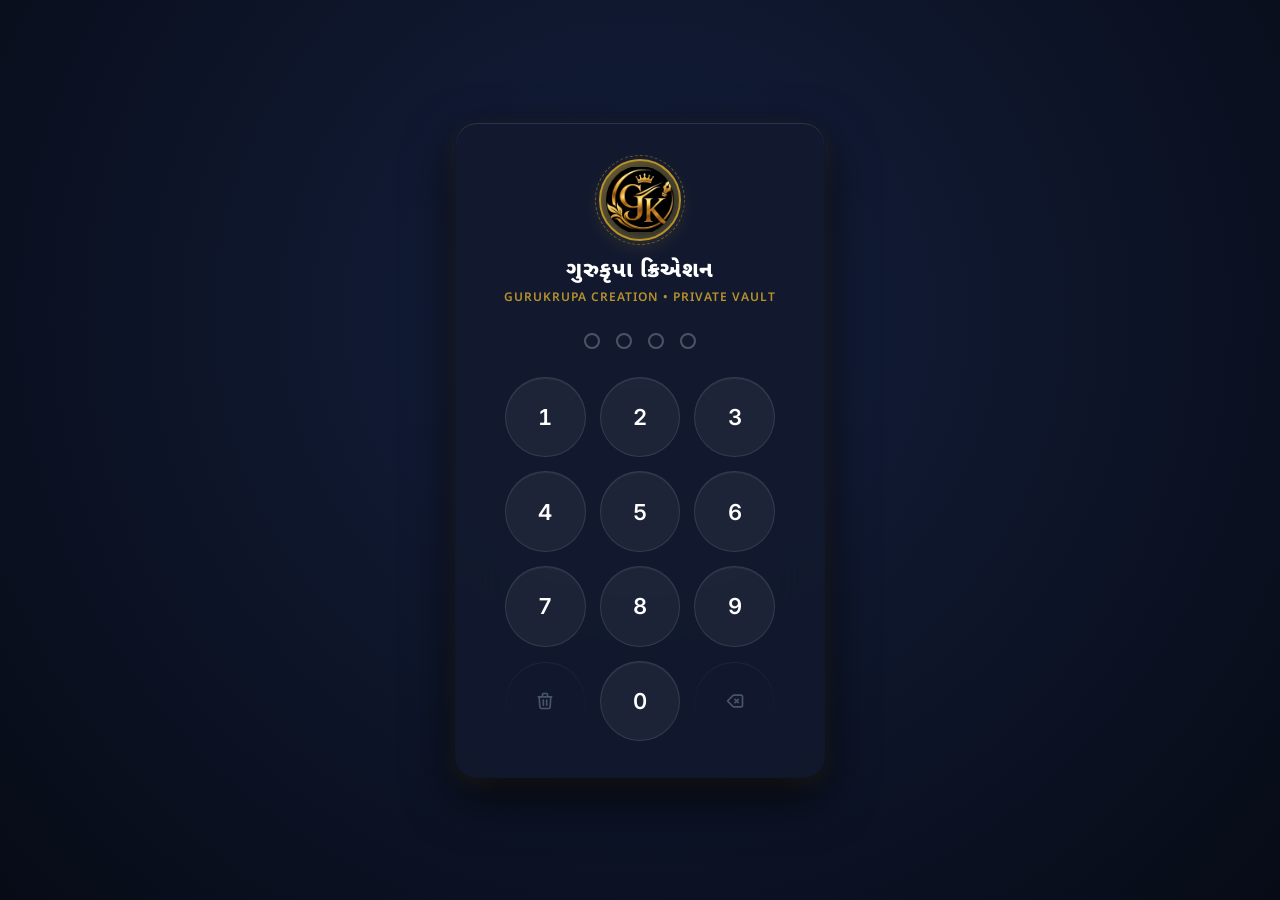
<file: index.html>
<!DOCTYPE html>
<html lang="gu">
<head>
  <meta charset="UTF-8">
  <meta name="viewport" content="width=device-width, initial-scale=1.0, maximum-scale=1.0, user-scalable=no, viewport-fit=cover">
  <title>ગુરુકૃપા ક્રિએશન | Gurukrupa Creation</title>
  
  <!-- Theme Init Script (Zero Flash of Wrong Theme) -->
  <script>
    (function() {
      try {
        var t = localStorage.getItem('gk_theme');
        if (!t && window.matchMedia && window.matchMedia('(prefers-color-scheme: light)').matches) {
          t = 'light';
        }
        if (t === 'light') {
          document.documentElement.setAttribute('data-theme', 'light');
        }
      } catch (e) {}
    })();
  </script>

  <!-- Favicon & PWA -->
  <link rel="icon" type="image/png" href="./logo.png">
  <link rel="apple-touch-icon" href="./logo.png">
  <link rel="manifest" href="./manifest.json">
  <meta name="theme-color" content="#0b1020">
  <meta name="apple-mobile-web-app-capable" content="yes">
  <meta name="apple-mobile-web-app-status-bar-style" content="black-translucent">

  <!-- Google Fonts: Noto Sans Gujarati & Inter -->
  <link rel="preconnect" href="https://fonts.googleapis.com">
  <link rel="preconnect" href="https://fonts.gstatic.com" crossorigin>
  <link href="https://fonts.googleapis.com/css2?family=Inter:wght@400;500;600;700;800&family=Noto+Sans+Gujarati:wght@400;500;600;700;800&display=swap" rel="stylesheet">

  <link rel="stylesheet" href="./styles.css?v=3.0">
</head>
<body>

  <!-- Animated Ambient Mesh Background -->
  <div class="ambient-bg"></div>

  <!-- ===================================================================
       PASSCODE GATE MODAL (PIN: 6390) - VAULT FIRST IMPRESSION
       =================================================================== -->
  <div id="lockScreen" class="lock-screen-wrapper">
    <div class="lock-card" id="lockCard">
      <div class="lock-logo">
        <img src="./logo.png" alt="Gurukrupa Logo">
      </div>
      <h2 class="lock-title">ગુરુકૃપા ક્રિએશન</h2>
      <p class="lock-sub">Gurukrupa Creation • Private Vault</p>

      <div class="pin-dots" id="pinDots">
        <div class="pin-dot"></div>
        <div class="pin-dot"></div>
        <div class="pin-dot"></div>
        <div class="pin-dot"></div>
      </div>

      <div class="numpad-grid">
        <button type="button" class="num-btn" onclick="enterPin('1')">1</button>
        <button type="button" class="num-btn" onclick="enterPin('2')">2</button>
        <button type="button" class="num-btn" onclick="enterPin('3')">3</button>
        <button type="button" class="num-btn" onclick="enterPin('4')">4</button>
        <button type="button" class="num-btn" onclick="enterPin('5')">5</button>
        <button type="button" class="num-btn" onclick="enterPin('6')">6</button>
        <button type="button" class="num-btn" onclick="enterPin('7')">7</button>
        <button type="button" class="num-btn" onclick="enterPin('8')">8</button>
        <button type="button" class="num-btn" onclick="enterPin('9')">9</button>
        <button type="button" class="num-btn action" onclick="clearPin()" title="Clear">
          <svg fill="none" stroke="currentColor" viewBox="0 0 24 24"><path stroke-linecap="round" stroke-linejoin="round" d="M19 7l-.867 12.142A2 2 0 0116.138 21H7.862a2 2 0 01-1.995-1.858L5 7m5 4v6m4-6v6m1-10V4a1 1 0 00-1-1h-4a1 1 0 00-1 1v3M4 7h16"/></svg>
        </button>
        <button type="button" class="num-btn" onclick="enterPin('0')">0</button>
        <button type="button" class="num-btn action" onclick="deletePin()" title="Backspace">
          <svg fill="none" stroke="currentColor" viewBox="0 0 24 24"><path stroke-linecap="round" stroke-linejoin="round" d="M12 14l2-2m0 0l2-2m-2 2l-2-2m2 2l2 2M3 12l6.414-6.414a2 2 0 011.414-.586H19a2 2 0 012 2v10a2 2 0 01-2 2h-8.172a2 2 0 01-1.414-.586L3 12z"/></svg>
        </button>
      </div>
    </div>
  </div>

  <!-- ===================================================================
       MAIN APPLICATION LAYOUT
       =================================================================== -->
  <div class="app-container" id="appRoot" style="display: none;">
    
    <!-- Sidebar Navigation -->
    <aside class="sidebar" id="sidebar">
      <div class="sidebar-header">
        <div class="brand-logo-wrap">
          <img src="./logo.png" alt="Logo" class="brand-logo-img">
        </div>
        <div class="brand-info">
          <h1>ગુરુકૃપા ક્રિએશન</h1>
          <p>GURUKRUPA CREATION</p>
        </div>
      </div>

      <nav class="nav-menu">
        <div class="nav-section-title">મુખ્ય મેનૂ</div>
        <a class="nav-item active" onclick="switchTab('dashboard')">
          <svg fill="none" stroke="currentColor" viewBox="0 0 24 24"><path stroke-linecap="round" stroke-linejoin="round" d="M3 12l2-2m0 0l7-7 7 7M5 10v10a1 1 0 001 1h3m10-11l2 2m-2-2v10a1 1 0 01-1 1h-3m-6 0a1 1 0 001-1v-4a1 1 0 011-1h2a1 1 0 011 1v4a1 1 0 001 1m-6 0h6"/></svg>
          <span class="nav-item-text">ડેશબોર્ડ & નફો</span>
        </a>
        <a class="nav-item" onclick="switchTab('lots')">
          <svg fill="none" stroke="currentColor" viewBox="0 0 24 24"><path stroke-linecap="round" stroke-linejoin="round" d="M20 7l-8-4-8 4m16 0l-8 4m8-4v10l-8 4m0-10L4 7m8 4v10M4 7v10l8 4"/></svg>
          <span class="nav-item-text">વેપારી આવેલ માલ</span>
        </a>
        <a class="nav-item" onclick="switchTab('challans')">
          <svg fill="none" stroke="currentColor" viewBox="0 0 24 24"><path stroke-linecap="round" stroke-linejoin="round" d="M9 12h6m-6 4h6m2 5H7a2 2 0 01-2-2V5a2 2 0 012-2h5.586a1 1 0 01.707.293l5.414 5.414a1 1 0 01.293.707V19a2 2 0 01-2 2z"/></svg>
          <span class="nav-item-text">વેપારી માલ ચલણ</span>
        </a>

        <div class="nav-section-title">કારીગર & ઉત્પાદન</div>
        <a class="nav-item" onclick="switchTab('karigars')">
          <svg fill="none" stroke="currentColor" viewBox="0 0 24 24"><path stroke-linecap="round" stroke-linejoin="round" d="M17 20h5v-2a3 3 0 00-5.356-1.857M17 20H7m10 0v-2c0-.656-.126-1.283-.356-1.857M7 20H2v-2a3 3 0 015.356-1.857M7 20v-2c0-.656.126-1.283.356-1.857m0 0a5.002 5.002 0 019.288 0M15 7a3 3 0 11-6 0 3 3 0 016 0zm6 3a2 2 0 11-4 0 2 2 0 014 0zM7 10a2 2 0 11-4 0 2 2 0 014 0z"/></svg>
          <span class="nav-item-text">કારીગર કામ &amp; ઉપાડ</span>
        </a>
        <a class="nav-item" onclick="switchTab('fix-karigar')">
          <svg fill="none" stroke="currentColor" viewBox="0 0 24 24"><path stroke-linecap="round" stroke-linejoin="round" d="M9 12l2 2 4-4m5.618-4.016A11.955 11.955 0 0112 2.944a11.955 11.955 0 01-8.618 3.04A12.02 12.02 0 003 9c0 5.591 3.824 10.29 9 11.622 5.176-1.332 9-6.03 9-11.622 0-1.042-.133-2.052-.382-3.016z"/></svg>
          <span class="nav-item-text">ફિક્સ પગાર કારીગર</span>
        </a>
        <a class="nav-item" onclick="switchTab('chhutak-karigar')">
          <svg fill="none" stroke="currentColor" viewBox="0 0 24 24"><path stroke-linecap="round" stroke-linejoin="round" d="M21 13.255A23.931 23.931 0 0112 15c-3.183 0-6.22-.62-9-1.745M16 6V4a2 2 0 00-2-2h-4a2 2 0 00-2 2v2m4 6h.01M5 20h14a2 2 0 002-2V8a2 2 0 00-2-2H5a2 2 0 00-2 2v10a2 2 0 002 2z"/></svg>
          <span class="nav-item-text">છૂટક કામ વાળા કારીગર</span>
        </a>
        <a class="nav-item" onclick="switchTab('designs')">
          <svg fill="none" stroke="currentColor" viewBox="0 0 24 24"><path stroke-linecap="round" stroke-linejoin="round" d="M7 21a4 4 0 01-4-4V5a2 2 0 012-2h4a2 2 0 012 2v12a4 4 0 01-4 4zm0 0h12a2 2 0 002-2v-4a2 2 0 00-2-2h-2.343M11 7.343l1.657-1.657a2 2 0 012.828 0l2.829 2.829a2 2 0 010 2.828l-8.486 8.485M7 17h.01"/></svg>
          <span class="nav-item-text">ડિઝાઇન કેટલોગ</span>
        </a>
        <a class="nav-item" onclick="switchTab('press')">
          <svg fill="none" stroke="currentColor" viewBox="0 0 24 24"><path stroke-linecap="round" stroke-linejoin="round" d="M19 11H5m14 0a2 2 0 012 2v6a2 2 0 01-2 2H5a2 2 0 01-2-2v-6a2 2 0 012-2m14 0V9a2 2 0 00-2-2M5 11V9a2 2 0 012-2m0 0V5a2 2 0 012-2h6a2 2 0 012 2v2M7 7h10"/></svg>
          <span class="nav-item-text">પ્રેસ હિસાબ</span>
        </a>

        <div class="nav-section-title">ખર્ચ & સ્ટાફ</div>
        <a class="nav-item" onclick="switchTab('materials')">
          <svg fill="none" stroke="currentColor" viewBox="0 0 24 24"><path stroke-linecap="round" stroke-linejoin="round" d="M5 8h14M5 8a2 2 0 110-4h14a2 2 0 110 4M5 8v10a2 2 0 002 2h10a2 2 0 002-2V8m-9 4h4"/></svg>
          <span class="nav-item-text">મટીરીયલ્સ ખર્ચ</span>
        </a>
        <a class="nav-item" onclick="switchTab('expenses')">
          <svg fill="none" stroke="currentColor" viewBox="0 0 24 24"><path stroke-linecap="round" stroke-linejoin="round" d="M12 8c-1.657 0-3 .895-3 2s1.343 2 3 2 3 .895 3 2-1.343 2-3 2m0-8c1.11 0 2.08.402 2.599 1M12 8V7m0 1v8m0 0v1m0-1c-1.11 0-2.08-.402-2.599-1M21 12a9 9 0 11-18 0 9 9 0 0118 0z"/></svg>
          <span class="nav-item-text">ખાતા ખર્ચ (ભાડું/લાઈટ/પાણી)</span>
        </a>
        <a class="nav-item" onclick="switchTab('staff')">
          <svg fill="none" stroke="currentColor" viewBox="0 0 24 24"><path stroke-linecap="round" stroke-linejoin="round" d="M12 8v4l3 3m6-3a9 9 0 11-18 0 9 9 0 0118 0z"/></svg>
          <span class="nav-item-text">ફિક્સ પગાર સ્ટાફ</span>
        </a>
        <a class="nav-item" onclick="openKarigarList()">
          <svg fill="none" stroke="currentColor" viewBox="0 0 24 24"><path stroke-linecap="round" stroke-linejoin="round" d="M9 5H7a2 2 0 00-2 2v12a2 2 0 002 2h10a2 2 0 002-2V7a2 2 0 00-2-2h-2M9 5a2 2 0 002 2h2a2 2 0 002-2M9 5a2 2 0 012-2h2a2 2 0 012 2m-3 7h3m-3 4h3m-6-4h.01M9 16h.01"/></svg>
          <span class="nav-item-text">કારીગર લિસ્ટ</span>
        </a>

        <div class="nav-section-title">સિસ્ટમ</div>
        <a class="nav-item" onclick="switchTab('settings')">
          <svg fill="none" stroke="currentColor" viewBox="0 0 24 24"><path stroke-linecap="round" stroke-linejoin="round" d="M10.325 4.317c.426-1.756 2.924-1.756 3.35 0a1.724 1.724 0 002.573 1.066c1.543-.94 3.31.826 2.37 2.37a1.724 1.724 0 001.065 2.572c1.756.426 1.756 2.924 0 3.35a1.724 1.724 0 00-1.066 2.573c.94 1.543-.826 3.31-2.37 2.37a1.724 1.724 0 00-2.572 1.065c-.426 1.756-2.924 1.756-3.35 0a1.724 1.724 0 00-2.573-1.066c-1.543.94-3.31-.826-2.37-2.37a1.724 1.724 0 00-1.065-2.572c-1.756-.426-1.756-2.924 0-3.35a1.724 1.724 0 001.066-2.573c-.94-1.543.826-3.31 2.37-2.37.996.608 2.296.07 2.572-1.065z"/><path stroke-linecap="round" stroke-linejoin="round" d="M15 12a3 3 0 11-6 0 3 3 0 016 0z"/></svg>
          <span class="nav-item-text">સેટિંગ્સ & બેકઅપ</span>
        </a>
      </nav>

      <div class="sidebar-footer">
        <div class="sidebar-footer-row">
          <button class="footer-btn theme-toggle-btn" id="themeToggleBtn" onclick="toggleTheme()" title="થીમ બદલો (Dark/Light)">
            <svg id="themeIconDark" width="14" height="14" fill="none" stroke="currentColor" viewBox="0 0 24 24"><path stroke-linecap="round" stroke-linejoin="round" stroke-width="2" d="M12 3v1m0 16v1m9-9h-1M4 12H3m15.364 6.364l-.707-.707M6.343 6.343l-.707-.707m12.728 0l-.707.707M6.343 17.657l-.707.707M16 12a4 4 0 11-8 0 4 4 0 018 0z"/></svg>
            <span class="sidebar-footer-labels" id="themeText">લાઇટ મોડ</span>
          </button>
          <button class="footer-btn lock-btn" onclick="lockApp()" title="એપ લોક કરો">
            <svg width="14" height="14" fill="none" stroke="currentColor" viewBox="0 0 24 24"><path stroke-linecap="round" stroke-linejoin="round" stroke-width="2" d="M12 15v2m-6 4h12a2 2 0 002-2v-6a2 2 0 00-2-2H6a2 2 0 00-2 2v6a2 2 0 002 2zm10-10V7a4 4 0 00-8 0v4h8z"/></svg>
            <span class="sidebar-footer-labels">લોક</span>
          </button>
        </div>
        <div style="display: flex; justify-content: space-between; align-items: center; padding: 2px 4px;">
          <span style="font-size: 11px; color: var(--text-faint);" class="sidebar-footer-labels">v1.0 • GK</span>
          <button class="footer-btn" onclick="toggleSidebarCollapse()" title="સંકોચો/વિસ્તારો" style="padding: 3px 6px; font-size: 10px;">
            <svg width="12" height="12" fill="none" stroke="currentColor" viewBox="0 0 24 24"><path stroke-linecap="round" stroke-linejoin="round" stroke-width="2" d="M11 19l-7-7 7-7m8 14l-7-7 7-7"/></svg>
            <span class="collapse-text">સંકોચો</span>
          </button>
        </div>
        <div class="sidebar-watermark sidebar-footer-labels">By Om Parmar and Company</div>
      </div>
    </aside>

    <!-- Mobile Sidebar Blur Backdrop -->
    <div class="sidebar-backdrop" id="sidebarBackdrop" onclick="closeSidebar()"></div>

    <!-- Main Wrapper -->
    <div class="main-wrapper">
      
      <!-- Topbar Header -->
      <header class="topbar" id="appTopbar">
        <div class="topbar-left">
          <button class="mobile-menu-btn" onclick="toggleSidebar()" aria-label="Open navigation menu">
            <svg width="22" height="22" fill="none" stroke="currentColor" viewBox="0 0 24 24"><path stroke-linecap="round" stroke-linejoin="round" stroke-width="2" d="M4 6h16M4 12h16M4 18h16"/></svg>
          </button>
          <div class="page-title-wrap">
            <h2 id="pageTitle">નફો-નુકસાન અને ડેશબોર્ડ</h2>
            <p id="pageSubtitle">સમગ્ર કારખાનાનો હિસાબ અને વાસ્તવિક ચોખ્ખો નફો</p>
          </div>
        </div>

        <div class="topbar-right">
          <!-- Topbar actions if needed -->
        </div>
      </header>

      <!-- Content Views -->
      <main class="content-body">
        
        <!-- ==========================================
             VIEW 1: DASHBOARD & PNL (નફો-નુકસાન હિસાબ)
             ========================================== -->
        <section id="view-dashboard" class="tab-view">
          
          <!-- Period Filter Header & Actions -->
          <div style="display: flex; justify-content: space-between; align-items: center; margin-bottom: 22px; flex-wrap: wrap; gap: 14px;">
            <div class="segmented-control" id="dashboardSegmentedControl">
              <button type="button" class="btn btn-sm active-filter" onclick="filterDashboard('all', this)">બધો સમય (All)</button>
              <button type="button" class="btn btn-sm" onclick="filterDashboard('month', this)">આ મહિને</button>
              <button type="button" class="btn btn-sm" onclick="filterDashboard('week', this)">આ અઠવાડિયે</button>
              <button type="button" class="btn btn-sm" onclick="filterDashboard('today', this)">આજે</button>
            </div>
            <div style="display: flex; gap: 10px; align-items: center;">
              <button class="profit-toggle-btn" id="profitToggleBtn" onclick="toggleProfitSection()">
                <svg width="15" height="15" fill="none" stroke="currentColor" viewBox="0 0 24 24"><path stroke-linecap="round" stroke-linejoin="round" stroke-width="2" d="M15 12a3 3 0 11-6 0 3 3 0 016 0z"/><path stroke-linecap="round" stroke-linejoin="round" stroke-width="2" d="M2.458 12C3.732 7.943 7.523 5 12 5c4.478 0 8.268 2.943 9.542 7-1.274 4.057-5.064 7-9.542 7-4.477 0-8.268-2.943-9.542-7z"/></svg>
                નફો જુઓ
              </button>
              <button type="button" class="btn btn-primary" onclick="openModal('modal-add-lot')">+ નવો માલ ઉમેરો</button>
              <button type="button" class="btn btn-success" onclick="openModal('modal-add-challan')">+ ચલણ બનાવો</button>
            </div>
          </div>

          <!-- Collapsible Profit Section -->
          <div id="profitSection" class="profit-section-hidden">

          <!-- Hero Net Profit Card (Flagship Centerpiece) -->
          <div class="hero-profit-card" style="margin-bottom: 20px;">
            <div class="hero-profit-left">
              <span class="hero-profit-title">ચોખ્ખો વાસ્તવિક નફો (NET PROFIT)</span>
              <h3 class="hero-profit-value" id="statNetProfit">₹0</h3>
              <div class="hero-profit-pill" id="statProfitMargin">નફો: 0% (ચોખ્ખો)</div>
            </div>
            <div class="hero-profit-right">
              <div class="hero-profit-icon-wrap">
                <svg width="28" height="28" fill="none" stroke="currentColor" viewBox="0 0 24 24"><path stroke-linecap="round" stroke-linejoin="round" stroke-width="2" d="M12 8c-1.657 0-3 .895-3 2s1.343 2 3 2 3 .895 3 2-1.343 2-3 2m0-8c1.11 0 2.08.402 2.599 1M12 8V7m0 1v8m0 0v1m0-1c-1.11 0-2.08-.402-2.599-1M21 12a9 9 0 11-18 0 9 9 0 0118 0z"/></svg>
              </div>
            </div>
          </div>

          <!-- Financial Statistics Secondary Grid (Points 1, 2, 5, 6, 7) -->
          <div class="stats-grid">
            <div class="stat-card revenue">
              <div class="stat-meta">
                <p>કુલ આવક (વેપારી માલ)</p>
                <h3 id="statRevenue">₹0</h3>
                <span class="sub-info" id="statPieces">0 પીસ • 0 લોટ</span>
              </div>
              <div class="stat-icon">
                <svg width="22" height="22" fill="none" stroke="currentColor" viewBox="0 0 24 24"><path stroke-linecap="round" stroke-linejoin="round" stroke-width="2" d="M12 8c-1.657 0-3 .895-3 2s1.343 2 3 2 3 .895 3 2-1.343 2-3 2m0-8c1.11 0 2.08.402 2.599 1M12 8V7m0 1v8m0 0v1m0-1c-1.11 0-2.08-.402-2.599-1M21 12a9 9 0 11-18 0 9 9 0 0118 0z"/></svg>
              </div>
            </div>

            <div class="stat-card stitching">
              <div class="stat-meta">
                <p>કારીગર સિલાઈ ખર્ચ</p>
                <h3 id="statStitching">₹0</h3>
                <span class="sub-info" id="statKurtiPantPcs">કુર્તી: 0 • પેન્ટ: 0</span>
              </div>
              <div class="stat-icon">
                <svg width="22" height="22" fill="none" stroke="currentColor" viewBox="0 0 24 24"><path stroke-linecap="round" stroke-linejoin="round" stroke-width="2" d="M14.121 14.121L19 19m-7-7l7-7m-7 7l-2.879 2.879a3 3 0 11-4.242-4.242L10.5 7.5"/></svg>
              </div>
            </div>

            <div class="stat-card press">
              <div class="stat-meta">
                <p>પ્રેસ ખર્ચ</p>
                <h3 id="statPress">₹0</h3>
                <span class="sub-info" id="statPressPcs">0 પીસ પ્રેસ થયા</span>
              </div>
              <div class="stat-icon">
                <svg width="22" height="22" fill="none" stroke="currentColor" viewBox="0 0 24 24"><path stroke-linecap="round" stroke-linejoin="round" stroke-width="2" d="M19 11H5m14 0a2 2 0 012 2v6a2 2 0 01-2 2H5a2 2 0 01-2-2v-6a2 2 0 012-2m14 0V9a2 2 0 00-2-2M5 11V9a2 2 0 012-2m0 0V5a2 2 0 012-2h6a2 2 0 012 2v2M7 7h10"/></svg>
              </div>
            </div>

            <div class="stat-card materials">
              <div class="stat-meta">
                <p>મટીરીયલ્સ / કાચો માલ</p>
                <h3 id="statMaterials">₹0</h3>
                <span class="sub-info">દોરો, બટન, ઝિપ, પેકિંગ</span>
              </div>
              <div class="stat-icon">
                <svg width="22" height="22" fill="none" stroke="currentColor" viewBox="0 0 24 24"><path stroke-linecap="round" stroke-linejoin="round" stroke-width="2" d="M20 7l-8-4-8 4m16 0l-8 4m8-4v10l-8 4m0-10L4 7m8 4v10M4 7v10l8 4"/></svg>
              </div>
            </div>

            <div class="stat-card overheads">
              <div class="stat-meta">
                <p>ખાતા ખર્ચ (ભાડું/લાઈટ/પાણી)</p>
                <h3 id="statOverheads">₹0</h3>
                <span class="sub-info" id="statStaffSalary">સ્ટાફ પગાર: ₹0</span>
              </div>
              <div class="stat-icon">
                <svg width="22" height="22" fill="none" stroke="currentColor" viewBox="0 0 24 24"><path stroke-linecap="round" stroke-linejoin="round" stroke-width="2" d="M19 21V5a2 2 0 00-2-2H7a2 2 0 00-2 2v16m14 0h2m-2 0h-5m-9 0H3m2 0h5M9 7h1m-1 4h1m4-4h1m-1 4h1m-5 10v-5a1 1 0 011-1h2a1 1 0 011 1v5m-4 0h4"/></svg>
              </div>
            </div>
          </div>

          </div><!-- /profitSection -->

          <!-- Recent Inward Lots Overview -->
          <div class="premium-card" style="margin-top: 24px;">
            <div class="card-header">
              <h3>
                <svg width="18" height="18" fill="none" stroke="currentColor" viewBox="0 0 24 24"><path stroke-linecap="round" stroke-linejoin="round" stroke-width="2" d="M9 5H7a2 2 0 00-2 2v12a2 2 0 002 2h10a2 2 0 002-2V7a2 2 0 00-2-2h-2M9 5a2 2 0 002 2h2a2 2 0 002-2M9 5a2 2 0 012-2h2a2 2 0 012 2"/></svg>
                હાલમાં આવેલ માલ (Recent Lots)
              </h3>
              <button class="btn btn-sm btn-outline" onclick="switchTab('lots')">બધા જુઓ →</button>
            </div>
            <div class="card-body" style="padding: 0;">
              <div class="table-container" style="border: none;">
                <table id="dashboardLotsTable">
                  <thead>
                    <tr>
                      <th>તારીખ</th>
                      <th>લોટ નં.</th>
                      <th>વેપારી નામ</th>
                      <th>ડિઝાઇન</th>
                      <th>પીસ</th>
                      <th>ભાવ (₹)</th>
                      <th>કુલ રકમ</th>
                      <th>સ્થિતિ</th>
                    </tr>
                  </thead>
                  <tbody>
                    <!-- Empty State will be rendered dynamically -->
                  </tbody>
                </table>
              </div>
            </div>
          </div>

        </section>

        <!-- ==========================================
             VIEW 2: INWARD LOTS & MERCHANTS (વેપારી માલ)
             ========================================== -->
        <section id="view-lots" class="tab-view" style="display: none;">
          <div style="display: flex; justify-content: space-between; align-items: center; margin-bottom: 20px; flex-wrap: wrap; gap: 12px;">
            <div style="display: flex; gap: 10px;">
              <button class="btn btn-primary" onclick="openModal('modal-add-lot')">+ નવો માલ એન્ટ્રી</button>
              <button class="btn btn-outline" onclick="openModal('modal-add-merchant')">+ નવો વેપારી ઉમેરો</button>
            </div>
            <input type="text" class="form-control" placeholder="વેપારી અથવા ડિઝાઇન શોધો..." oninput="filterLots(this.value)" style="max-width: 260px;">
          </div>

          <div class="premium-card">
            <div class="card-body" style="padding: 0;">
              <div class="table-container" style="border: none;">
                <table id="lotsTable">
                  <thead>
                    <tr>
                      <th>તારીખ</th>
                      <th>લોટ નં.</th>
                      <th>વેપારી નામ</th>
                      <th>ડિઝાઇન નંબર</th>
                      <th>કુલ પીસ</th>
                      <th>વેપારી ભાવ</th>
                      <th>કુલ રકમ (₹)</th>
                      <th>સ્થિતિ</th>
                      <th>એક્શન</th>
                    </tr>
                  </thead>
                  <tbody></tbody>
                </table>
              </div>
            </div>
          </div>
        </section>

        <!-- ==========================================
             VIEW 3: DELIVERY CHALLANS (વેપારી માલ ચલણ)
             ========================================== -->
        <section id="view-challans" class="tab-view" style="display: none;">
          <div style="display: flex; justify-content: space-between; align-items: center; margin-bottom: 20px; flex-wrap: wrap; gap: 12px;">
            <div>
              <button class="btn btn-success" onclick="openModal('modal-add-challan')">+ નવું માલ ચલણ બનાવો</button>
            </div>
            <p style="font-size: 13px; color: var(--slate-500);">વેપારીને તૈયાર માલ જમા કરાવતી વખતે ચલણ નીકળી જશે</p>
          </div>

          <div class="premium-card">
            <div class="card-body" style="padding: 0;">
              <div class="table-container" style="border: none;">
                <table id="challansTable">
                  <thead>
                    <tr>
                      <th>તારીખ</th>
                      <th>ચલણ નંબર</th>
                      <th>વેપારી નામ</th>
                      <th>ડિઝાઇન વિગત</th>
                      <th>કુલ પીસ</th>
                      <th>કુલ રકમ (₹)</th>
                      <th>સ્થિતિ</th>
                      <th>પ્રિન્ટ / એક્શન</th>
                    </tr>
                  </thead>
                  <tbody></tbody>
                </table>
              </div>
            </div>
          </div>
        </section>

        <!-- ==========================================
             VIEW 4: KARIGARS (કારીગર કામ & ઉપાડ હિસાબ)
             ========================================== -->
        <section id="view-karigars" class="tab-view" style="display: none;">
          
          <!-- Sub-navigation tabs -->
          <div style="display: flex; justify-content: space-between; align-items: center; margin-bottom: 18px; flex-wrap: wrap; gap: 12px;">
            <div style="display: flex; gap: 8px;">
              <button class="btn btn-sm btn-outline active-filter" onclick="switchKarigarSubTab('ledger', this)">કારીગર ખાતાવહી & રસીદ</button>
              <button class="btn btn-sm btn-outline" onclick="switchKarigarSubTab('work', this)">કામ એન્ટ્રી (કુર્તી/પેન્ટ)</button>
              <button class="btn btn-sm btn-outline" onclick="switchKarigarSubTab('upad', this)">ઉપાડ હિસાબ (Advance)</button>
            </div>
            <div style="display: flex; gap: 8px;">
              <button class="btn btn-primary btn-sm" onclick="openModal('modal-add-karigar-work')">+ કામ એન્ટ્રી ઉમેરો</button>
              <button class="btn btn-danger btn-sm" onclick="openModal('modal-add-upad')">+ ઉપાડ આપો</button>
            </div>
          </div>

          <!-- Subtab 1: Ledger & Salary Slip -->
          <div id="karigar-sub-ledger">
            <!-- All Karigars Summary -->
            <div class="premium-card" style="margin-bottom: 20px;">
              <div class="card-header">
                <h3>&#x2728; તમામ કારીગર — ઓવરઓલ હિસાબ</h3>
              </div>
              <div class="card-body" style="padding: 0;">
                <div class="table-container" style="border: none;">
                  <table id="allKarigarSummaryTable">
                    <thead>
                      <tr>
                        <th>કારીગર નામ</th>
                        <th>પ્રકાર</th>
                        <th>કુલ કામ (&#x20B9;)</th>
                        <th>કુલ ઉપાડ (&#x20B9;)</th>
                        <th>બાકી ચૂકવવાના (&#x20B9;)</th>
                        <th>એક્શન</th>
                      </tr>
                    </thead>
                    <tbody></tbody>
                  </table>
                </div>
              </div>
            </div>
            <!-- Individual Karigar Detail Panel (shown when View clicked) -->
            <div id="karigarDetailPanel" style="display:none;">
              <div class="premium-card" style="margin-bottom: 14px;">
                <div class="card-body" style="display:flex; align-items:center; gap:16px; flex-wrap:wrap;">
                  <div class="form-group" style="min-width: 220px;">
                    <label>કારીગર પસંદ કરો:</label>
                    <select id="ledgerKarigarSelect" class="form-control" onchange="loadKarigarLedger(this.value)">
                      <option value="">-- કારીગર સિલેક્ટ કરો --</option>
                    </select>
                  </div>
                  <div id="karigarLedgerSummary" style="display: none; align-items: center; gap: 20px; margin-top: 18px; flex-wrap: wrap;">
                    <div>કુલ કામ: <strong id="ledTotalWork" style="color: var(--success); font-size: 16px;">&#x20B9;0</strong></div>
                    <div>કુલ ઉપાડ: <strong id="ledTotalUpad" style="color: var(--danger); font-size: 16px;">&#x20B9;0</strong></div>
                    <div>બાકી ચૂકવવાના: <strong id="ledNetBalance" style="color: var(--accent); font-size: 18px;">&#x20B9;0</strong></div>
                    <button class="btn btn-success btn-sm" onclick="printKarigarSalarySlip()">
                      <svg width="14" height="14" fill="none" stroke="currentColor" viewBox="0 0 24 24"><path stroke-linecap="round" stroke-linejoin="round" stroke-width="2" d="M17 17h2a2 2 0 002-2v-4a2 2 0 00-2-2H5a2 2 0 00-2 2v4a2 2 0 002 2h2m2 4h6a2 2 0 002-2v-4a2 2 0 00-2-2H9a2 2 0 00-2 2v4a2 2 0 002 2zm8-12V5a2 2 0 00-2-2H9a2 2 0 00-2 2v4h10z"/></svg>
                      પગાર રસીદ પ્રિન્ટ
                    </button>
                    <button class="btn btn-outline btn-sm" onclick="closeKarigarDetail()">&#8592; બધા જુઓ</button>
                  </div>
                </div>
              </div>
              <div class="premium-card">
                <div class="card-header">
                  <h3 id="ledgerDetailTitle">કારીગર વિગત</h3>
                </div>
                <div class="card-body" style="padding: 0;">
                  <div class="table-container" style="border: none;">
                    <table id="karigarLedgerTable">
                      <thead>
                        <tr>
                          <th>તારીખ</th>
                          <th>પ્રકાર</th>
                          <th>ડિઝાઇન / નોંધ</th>
                          <th>કુર્તી પીસ</th>
                          <th>પેન્ટ પીસ</th>
                          <th>રકમ (&#x20B9;)</th>
                        </tr>
                      </thead>
                      <tbody></tbody>
                    </table>
                  </div>
                </div>
              </div>
            </div>
          </div>

          <!-- Subtab 2: Work Log -->
          <div id="karigar-sub-work" style="display: none;">
            <div class="premium-card">
              <div class="card-body" style="padding: 0;">
                <div class="table-container" style="border: none;">
                  <table id="karigarWorkTable">
                    <thead>
                      <tr>
                        <th>તારીખ</th>
                        <th>કારીગર નામ</th>
                        <th>ડિઝાઇન</th>
                        <th>કુર્તી પીસ × ભાવ</th>
                        <th>પેન્ટ પીસ × ભાવ</th>
                        <th>અન્ય કામ</th>
                        <th>કુલ રકમ</th>
                        <th>એક્શન</th>
                      </tr>
                    </thead>
                    <tbody></tbody>
                  </table>
                </div>
              </div>
            </div>
          </div>

          <!-- Subtab 3: Upad Log -->
          <div id="karigar-sub-upad" style="display: none;">
            <div class="premium-card">
              <div class="card-body" style="padding: 0;">
                <div class="table-container" style="border: none;">
                  <table id="karigarUpadTable">
                    <thead>
                      <tr>
                        <th>તારીખ</th>
                        <th>કારીગર નામ</th>
                        <th>ઉપાડ રકમ (₹)</th>
                        <th>પેમેન્ટ મોડ</th>
                        <th>નોંધ</th>
                        <th>એક્શન</th>
                      </tr>
                    </thead>
                    <tbody></tbody>
                  </table>
                </div>
              </div>
            </div>
          </div>

          <!-- Subtab 4: Karigar Master List -->
          <div id="karigar-sub-list" style="display: none;">
            <div style="margin-bottom: 14px;">
              <button class="btn btn-primary btn-sm" onclick="openModal('modal-add-karigar')">+ નવો કારીગર ઉમેરો</button>
            </div>
            <div class="premium-card">
              <div class="card-body" style="padding: 0;">
                <div class="table-container" style="border: none;">
                  <table id="karigarsListTable">
                    <thead>
                      <tr>
                        <th>કારીગર નામ</th>
                        <th>મોબાઇલ નંબર</th>
                        <th>કામનો પ્રકાર</th>
                        <th>સરનામું</th>
                        <th>એક્શન</th>
                      </tr>
                    </thead>
                    <tbody></tbody>
                  </table>
                </div>
              </div>
            </div>
          </div>

        </section>

        <!-- ==========================================
             VIEW: FIX PAGAR KARIGAR (ફિક્સ પગાર કારીગર)
             ========================================== -->
        <section id="view-fix-karigar" class="tab-view" style="display: none;">
          <div style="display: flex; justify-content: space-between; align-items: center; margin-bottom: 18px; flex-wrap: wrap; gap: 12px;">
            <p style="font-size: 13px; color: var(--text-muted);">ફિક્સ માસિક પગાર વાળા કારીગર — &#x20B9; / month</p>
            <button class="btn btn-primary btn-sm" onclick="openAddKarigarWithType('fix_pagar')">+ ફિક્સ કારીગર ઉમેરો</button>
          </div>
          <div class="premium-card">
            <div class="card-header"><h3>ફિક્સ પગાર કારીગર યાદી</h3></div>
            <div class="card-body" style="padding: 0;">
              <div class="table-container" style="border: none;">
                <table id="fixKarigarTable">
                  <thead>
                    <tr>
                      <th>&#x2116;</th>
                      <th>કારીગર નામ</th>
                      <th>મોબાઇલ</th>
                      <th>માસિક પગાર (&#x20B9;)</th>
                      <th>સરનામું</th>
                      <th>કુલ ઉપાડ (&#x20B9;)</th>
                      <th>એક્શન</th>
                    </tr>
                  </thead>
                  <tbody></tbody>
                </table>
              </div>
            </div>
          </div>
        </section>

        <!-- ==========================================
             VIEW: CHHUTAK KARIGAR (છૂટક કામ વાળા કારીગર)
             ========================================== -->
        <section id="view-chhutak-karigar" class="tab-view" style="display: none;">
          <div style="display: flex; justify-content: space-between; align-items: center; margin-bottom: 18px; flex-wrap: wrap; gap: 12px;">
            <p style="font-size: 13px; color: var(--text-muted);">પીસ-ભાવ / છૂટક ધોરણે કામ કરનારા કારીગર</p>
            <button class="btn btn-primary btn-sm" onclick="openAddKarigarWithType('chhutak')">+ છૂટક કારીગર ઉમેરો</button>
          </div>
          <div class="premium-card">
            <div class="card-header"><h3>છૂટક કામ વાળા કારીગર યાદી</h3></div>
            <div class="card-body" style="padding: 0;">
              <div class="table-container" style="border: none;">
                <table id="chhutakKarigarTable">
                  <thead>
                    <tr>
                      <th>&#x2116;</th>
                      <th>કારીગર નામ</th>
                      <th>મોબાઇલ</th>
                      <th>સરનામું</th>
                      <th>કુલ કામ (&#x20B9;)</th>
                      <th>કુલ ઉપાડ (&#x20B9;)</th>
                      <th>બાકી (&#x20B9;)</th>
                      <th>એક્શન</th>
                    </tr>
                  </thead>
                  <tbody></tbody>
                </table>
              </div>
            </div>
          </div>
        </section>

        <!-- ==========================================
             VIEW 5: DESIGNS MASTER (ડિઝાઇન કેટલોગ)
             ========================================== -->
        <section id="view-designs" class="tab-view" style="display: none;">
          <div style="display: flex; justify-content: space-between; align-items: center; margin-bottom: 20px; flex-wrap: wrap; gap: 12px;">
            <button class="btn btn-primary" onclick="openModal('modal-add-design')">+ નવી ડિઝાઇન ઉમેરો</button>
            <p style="font-size: 13px; color: var(--slate-500);">ડિઝાઇન મુજબ વેપારી ભાવ, કારીગર કુર્તી/પેન્ટ ભાવ અને પ્રેસ ભાવ સેટ કરો</p>
          </div>

          <div class="premium-card">
            <div class="card-body" style="padding: 0;">
              <div class="table-container" style="border: none;">
                <table id="designsTable">
                  <thead>
                    <tr>
                      <th>ડિઝાઇન નં.</th>
                      <th>નામ / વર્ણન</th>
                      <th>વેપારી ભાવ (₹)</th>
                      <th>કારીગર કુર્તી ભાવ</th>
                      <th>કારીગર પેન્ટ ભાવ</th>
                      <th>પ્રેસ ભાવ</th>
                      <th>મટીરીયલ અંદાજ</th>
                      <th>નફો/પીસ</th>
                      <th>એક્શન</th>
                    </tr>
                  </thead>
                  <tbody></tbody>
                </table>
              </div>
            </div>
          </div>
        </section>

        <!-- ==========================================
             VIEW 6: PRESS VENDORS & ENTRIES (પ્રેસ હિસાબ)
             ========================================== -->
        <section id="view-press" class="tab-view" style="display: none;">
          <div style="display: flex; justify-content: space-between; align-items: center; margin-bottom: 20px; flex-wrap: wrap; gap: 12px;">
            <div style="display: flex; gap: 10px;">
              <button class="btn btn-primary" onclick="openModal('modal-add-press-entry')">+ પ્રેસ કામ નોંધો</button>
              <button class="btn btn-outline" onclick="openModal('modal-add-press-vendor')">+ પ્રેસ વાળા ઉમેરો</button>
            </div>
          </div>

          <div class="premium-card">
            <div class="card-body" style="padding: 0;">
              <div class="table-container" style="border: none;">
                <table id="pressTable">
                  <thead>
                    <tr>
                      <th>તારીખ</th>
                      <th>પ્રેસ વાળાનું નામ</th>
                      <th>ડિઝાઇન</th>
                      <th>પીસ</th>
                      <th>ભાવ / પીસ</th>
                      <th>કુલ બિલ (₹)</th>
                      <th>સ્થિતિ</th>
                      <th>એક્શન</th>
                    </tr>
                  </thead>
                  <tbody></tbody>
                </table>
              </div>
            </div>
          </div>
        </section>

        <!-- ==========================================
             VIEW 7: RAW MATERIALS (મટીરીયલ્સ ખર્ચ)
             ========================================== -->
        <section id="view-materials" class="tab-view" style="display: none;">
          <div style="display: flex; justify-content: space-between; align-items: center; margin-bottom: 20px; flex-wrap: wrap; gap: 12px;">
            <button class="btn btn-primary" onclick="openModal('modal-add-material')">+ મટીરીયલ ખર્ચ નોંધો</button>
            <p style="font-size: 13px; color: var(--slate-500);">દોરો, બટન, ઝિપ, ઇલાસ્ટિક, લેસ, પેકિંગ બેગ, હેંગર વગેરે</p>
          </div>

          <div class="premium-card">
            <div class="card-body" style="padding: 0;">
              <div class="table-container" style="border: none;">
                <table id="materialsTable">
                  <thead>
                    <tr>
                      <th>તારીખ</th>
                      <th>મટીરીયલ નામ</th>
                      <th>જથ્થો (Qty)</th>
                      <th>એકમ (Unit)</th>
                      <th>ભાવ (₹)</th>
                      <th>કુલ રકમ</th>
                      <th>વેપારી / દુકાન</th>
                      <th>બિલ નં.</th>
                      <th>એક્શન</th>
                    </tr>
                  </thead>
                  <tbody></tbody>
                </table>
              </div>
            </div>
          </div>
        </section>

        <!-- ==========================================
             VIEW 8: FACTORY EXPENSES (કારખાના ખાતા ખર્ચ)
             ========================================== -->
        <section id="view-expenses" class="tab-view" style="display: none;">
          <div style="display: flex; justify-content: space-between; align-items: center; margin-bottom: 20px; flex-wrap: wrap; gap: 12px;">
            <button class="btn btn-danger" onclick="openModal('modal-add-expense')">+ ખાતા ખર્ચ નોંધો</button>
            <p style="font-size: 13px; color: var(--slate-500);">લાઈટ બિલ, સફાઈ કર્મચારી, કારખાના ભાડું, પાણી બિલ, ચા-નાસ્તો</p>
          </div>

          <div class="premium-card">
            <div class="card-body" style="padding: 0;">
              <div class="table-container" style="border: none;">
                <table id="expensesTable">
                  <thead>
                    <tr>
                      <th>તારીખ</th>
                      <th>ખર્ચ કેટેગરી</th>
                      <th>રકમ (₹)</th>
                      <th>ચૂકવ્યા (Paid To)</th>
                      <th>પેમેન્ટ મોડ</th>
                      <th>નોંધ</th>
                      <th>એક્શન</th>
                    </tr>
                  </thead>
                  <tbody></tbody>
                </table>
              </div>
            </div>
          </div>
        </section>

        <!-- ==========================================
             VIEW 9: FIXED SALARY STAFF (ફિક્સ પગાર સ્ટાફ)
             ========================================== -->
        <section id="view-staff" class="tab-view" style="display: none;">
          <div style="display: flex; justify-content: space-between; align-items: center; margin-bottom: 20px; flex-wrap: wrap; gap: 12px;">
            <div style="display: flex; gap: 10px;">
              <button class="btn btn-primary" onclick="openModal('modal-add-staff-attendance')">+ દૈનિક હાજરી & કલાક નોંધો</button>
              <button class="btn btn-outline" onclick="openModal('modal-add-staff')">+ નવો સ્ટાફ ઉમેરો</button>
            </div>
            <p style="font-size: 13px; color: var(--slate-500);">કટિંગ માસ્ટર, પેકિંગ, હેલ્પરનો દિવસે કલાક સાથે હિસાબ</p>
          </div>

          <div class="premium-card">
            <div class="card-body" style="padding: 0;">
              <div class="table-container" style="border: none;">
                <table id="staffAttendanceTable">
                  <thead>
                    <tr>
                      <th>તારીખ</th>
                      <th>કર્મચારી નામ</th>
                      <th>રોલ</th>
                      <th>સ્થિતિ</th>
                      <th>કલાકો (Hours)</th>
                      <th>ગણેલો પગાર (₹)</th>
                      <th>ઉપાડ કપાત</th>
                      <th>ચોખ્ખી રકમ</th>
                      <th>એક્શન</th>
                    </tr>
                  </thead>
                  <tbody></tbody>
                </table>
              </div>
            </div>
          </div>
        </section>

        <!-- ==========================================
             VIEW 10: SETTINGS & BACKUP (સેટિંગ્સ & બેકઅપ)
             ========================================== -->
        <section id="view-settings" class="tab-view" style="display: none;">
          <div style="max-width: 720px; margin: 0 auto; display: flex; flex-direction: column; gap: 20px;">
            
            <!-- Android / Mobile Connect Guide -->
            <div class="premium-card">
              <div class="card-header">
                <h3>
                  <svg width="20" height="20" fill="none" stroke="currentColor" viewBox="0 0 24 24"><path stroke-linecap="round" stroke-linejoin="round" stroke-width="2" d="M12 18h.01M8 21h8a2 2 0 002-2V5a2 2 0 00-2-2H8a2 2 0 00-2 2v14a2 2 0 002 2z"/></svg>
                  Android મોબાઇલમાં એપ ખોલો (Shared Live Data)
                </h3>
              </div>
              <div class="card-body">
                <p style="font-size: 13.5px; margin-bottom: 12px; color: var(--slate-700);">
                  તમારો મોબાઈલ આ જ વાઇફાઇ (Wi-Fi) સાથે કનેક્ટ કરો અને નીચે આપેલ લિંક તમારા ફોનના ક્રોમ બ્રાઉઝરમાં ખોલો:
                </p>
                <div style="background: var(--slate-100); padding: 12px 16px; border-radius: var(--radius-md); font-size: 15px; font-weight: 700; color: var(--sapphire-700); margin-bottom: 12px; word-break: break-all;" id="androidUrlDisplay">
                  http://...
                </div>
                <p style="font-size: 12px; color: var(--slate-500);">
                  ✓ મોબાઈલ અને કમ્પ્યુટર બંનેમાં એક જ ડેટા એકસાથે સેવ થશે.<br>
                  ✓ મોબાઈલ ક્રોમમાં "Add to Home screen" અથવા "Install App" દબાવવાથી ગુરુકૃપા ક્રિએશન એપ ઇન્સ્ટોલ થઈ જશે!
                </p>
              </div>
            </div>

            <!-- Company Settings Form -->
            <div class="premium-card">
              <div class="card-header">
                <h3>કંપની માહિતી (ચલણ અને રસીદ માટે)</h3>
              </div>
              <div class="card-body">
                <form id="settingsForm" onsubmit="saveCompanySettings(event)">
                  <div class="form-grid" style="margin-bottom: 16px;">
                    <div class="form-group">
                      <label>કંપનીનું નામ:</label>
                      <input type="text" id="setCompanyName" class="form-control" required>
                    </div>
                    <div class="form-group">
                      <label>ટેગલાઇન / વિગત:</label>
                      <input type="text" id="setCompanyTagline" class="form-control">
                    </div>
                  </div>
                  <div class="form-grid" style="margin-bottom: 16px;">
                    <div class="form-group">
                      <label>મોબાઇલ નંબર:</label>
                      <input type="text" id="setCompanyPhone" class="form-control">
                    </div>
                    <div class="form-group">
                      <label>ચલણ પ્રિફિક્સ:</label>
                      <input type="text" id="setChallanPrefix" class="form-control" value="GK-CH-">
                    </div>
                  </div>
                  <div class="form-group" style="margin-bottom: 16px;">
                    <label>કારખાનાનું સરનામું:</label>
                    <textarea id="setCompanyAddress" class="form-control" rows="2"></textarea>
                  </div>
                  <button type="submit" class="btn btn-primary">સેટિંગ્સ સેવ કરો</button>
                </form>
              </div>
            </div>

            <!-- Backup & Export -->
            <div class="premium-card">
              <div class="card-header">
                <h3>ડેટા બેકઅપ & સુરક્ષા</h3>
              </div>
              <div class="card-body" style="display: flex; align-items: center; justify-content: space-between; flex-wrap: wrap; gap: 14px;">
                <div>
                  <h4 style="font-size: 14px; font-weight: 700;">ડેટાબેઝ બેકઅપ ડાઉનલોડ કરો</h4>
                  <p style="font-size: 12px; color: var(--slate-500);">તમારા સમગ્ર હિસાબની એક સુરક્ષિત ફાઇલ સેવ કરો.</p>
                </div>
                <div style="display: flex; gap: 10px; flex-wrap: wrap;">
                  <button class="btn btn-outline" onclick="downloadBackup()">
                    <svg width="16" height="16" fill="none" stroke="currentColor" viewBox="0 0 24 24"><path stroke-linecap="round" stroke-linejoin="round" stroke-width="2" d="M4 16v1a3 3 0 003 3h10a3 3 0 003-3v-1m-4-4l-4 4m0 0l-4-4m4 4V4"/></svg>
                    બેકઅપ ડાઉનલોડ (JSON)
                  </button>
                  <button class="btn btn-primary" onclick="downloadBackupPDF()">
                    <svg width="16" height="16" fill="none" stroke="currentColor" viewBox="0 0 24 24"><path stroke-linecap="round" stroke-linejoin="round" stroke-width="2" d="M17 17h2a2 2 0 002-2v-4a2 2 0 00-2-2H5a2 2 0 00-2 2v4a2 2 0 002 2h2m2 4h6a2 2 0 002-2v-4a2 2 0 00-2-2H9a2 2 0 00-2 2v4a2 2 0 002 2zm8-12V5a2 2 0 00-2-2H9a2 2 0 00-2 2v4h10z"/></svg>
                    PDF રિપોર્ટ પ્રિન્ટ કરો
                  </button>
                </div>
              </div>
            </div>

          </div>
        </section>

      </main>
    </div>
  </div>

  <!-- ===================================================================
       MODALS (FORM DIALOGS)
       =================================================================== -->
  
  <!-- 1. Add Inward Lot Modal -->
  <div class="modal-overlay" id="modal-add-lot">
    <div class="modal-content">
      <div class="modal-header">
        <h3>નવો માલ એન્ટ્રી (Inward Lot)</h3>
        <button class="modal-close" onclick="closeModal('modal-add-lot')">&times;</button>
      </div>
      <form onsubmit="submitInwardLot(event)">
        <div class="modal-body">
          <div class="form-grid" style="margin-bottom: 14px;">
            <div class="form-group">
              <label>તારીખ:</label>
              <input type="date" id="lotDate" class="form-control" required>
            </div>
            <div class="form-group">
              <label>લોટ નંબર (વૈકલ્પિક):</label>
              <input type="text" id="lotNo" class="form-control" placeholder="દા.ત. LOT-101">
            </div>
          </div>
          <div class="form-grid" style="margin-bottom: 14px;">
            <div class="form-group">
              <label>વેપારી સિલેક્ટ કરો:</label>
              <select id="lotMerchantSelect" class="form-control" required></select>
            </div>
            <div class="form-group">
              <label>ડિઝાઇન પસંદ કરો:</label>
              <select id="lotDesignSelect" class="form-control" required onchange="onLotDesignChange(this.value)"></select>
            </div>
          </div>
          <div class="form-grid" style="margin-bottom: 14px;">
            <div class="form-group">
              <label>કુલ પીસ (નંગ):</label>
              <input type="number" id="lotPieces" class="form-control" required min="1" oninput="calcLotTotal()">
            </div>
            <div class="form-group">
              <label>વેપારી ભાવ (₹ per piece):</label>
              <input type="number" id="lotRate" class="form-control" required step="0.5" oninput="calcLotTotal()">
            </div>
          </div>
          <div class="form-group" style="margin-bottom: 14px;">
            <label>કુલ ઓર્ડર રકમ (₹):</label>
            <input type="text" id="lotTotalAmount" class="form-control" readonly style="font-weight: 700; background: var(--slate-100);">
          </div>
          <div class="form-group">
            <label>કાપડ વિગત / નોંધ:</label>
            <input type="text" id="lotNotes" class="form-control" placeholder="દા.ત. કોટન પ્રિન્ટ, 2-પીસ સેટ">
          </div>
        </div>
        <div class="modal-footer">
          <button type="button" class="btn btn-outline" onclick="closeModal('modal-add-lot')">રદ કરો</button>
          <button type="submit" class="btn btn-primary">માલ સેવ કરો</button>
        </div>
      </form>
    </div>
  </div>

  <!-- 2. Add Merchant Modal -->
  <div class="modal-overlay" id="modal-add-merchant">
    <div class="modal-content">
      <div class="modal-header">
        <h3>નવો વેપારી ઉમેરો</h3>
        <button class="modal-close" onclick="closeModal('modal-add-merchant')">&times;</button>
      </div>
      <form onsubmit="submitMerchant(event)">
        <div class="modal-body">
          <div class="form-group" style="margin-bottom: 14px;">
            <label>વેપારી / પેઢીનું નામ:</label>
            <input type="text" id="merchantName" class="form-control" required placeholder="દા.ત. શ્યામ ટેક્સટાઇલ">
          </div>
          <div class="form-group" style="margin-bottom: 14px;">
            <label>મોબાઇલ નંબર:</label>
            <input type="text" id="merchantPhone" class="form-control" placeholder="10 આંકડાનો મોબાઇલ નંબર">
          </div>
          <div class="form-group" style="margin-bottom: 14px;">
            <label>સરનામું:</label>
            <textarea id="merchantAddress" class="form-control" rows="2"></textarea>
          </div>
          <div class="form-group">
            <label>નોંધ:</label>
            <input type="text" id="merchantNotes" class="form-control">
          </div>
        </div>
        <div class="modal-footer">
          <button type="button" class="btn btn-outline" onclick="closeModal('modal-add-merchant')">રદ કરો</button>
          <button type="submit" class="btn btn-primary">વેપારી સેવ કરો</button>
        </div>
      </form>
    </div>
  </div>

  <!-- 3. Add Design Modal -->
  <div class="modal-overlay" id="modal-add-design">
    <div class="modal-content">
      <div class="modal-header">
        <h3>નવી ડિઝાઇન ઉમેરો</h3>
        <button class="modal-close" onclick="closeModal('modal-add-design')">&times;</button>
      </div>
      <form onsubmit="submitDesign(event)">
        <div class="modal-body">
          <div class="form-grid" style="margin-bottom: 14px;">
            <div class="form-group">
              <label>ડિઝાઇન નંબર:</label>
              <input type="text" id="designNo" class="form-control" required placeholder="દા.ત. D-101">
            </div>
            <div class="form-group">
              <label>ડિઝાઇન નામ:</label>
              <input type="text" id="designName" class="form-control" placeholder="દા.ત. અનારકલી કુર્તી-પેન્ટ">
            </div>
          </div>
          <div class="form-grid" style="margin-bottom: 14px;">
            <div class="form-group">
              <label>વેપારી ભાવ (Party Rate ₹):</label>
              <input type="number" id="designPartyRate" class="form-control" required step="0.5">
            </div>
            <div class="form-group">
              <label>પ્રેસ ભાવ (Press Rate ₹):</label>
              <input type="number" id="designPressRate" class="form-control" step="0.5" value="5">
            </div>
          </div>
          <div class="form-grid" style="margin-bottom: 14px;">
            <div class="form-group">
              <label>કારીગર કુર્તી સિલાઈ ભાવ (₹):</label>
              <input type="number" id="designKurtiRate" class="form-control" required step="0.5">
            </div>
            <div class="form-group">
              <label>કારીગર પેન્ટ સિલાઈ ભાવ (₹):</label>
              <input type="number" id="designPantRate" class="form-control" required step="0.5">
            </div>
          </div>
          <div class="form-grid" style="margin-bottom: 14px;">
            <div class="form-group">
              <label>અંદાજિત મટીરીયલ ખર્ચ (₹):</label>
              <input type="number" id="designMaterialCost" class="form-control" step="0.5" value="0">
            </div>
            <div class="form-group">
              <label>નોંધ:</label>
              <input type="text" id="designNotes" class="form-control">
            </div>
          </div>
        </div>
        <div class="modal-footer">
          <button type="button" class="btn btn-outline" onclick="closeModal('modal-add-design')">રદ કરો</button>
          <button type="submit" class="btn btn-primary">ડિઝાઇન સેવ કરો</button>
        </div>
      </form>
    </div>
  </div>

  <!-- 4. Add Karigar Work Entry Modal (Points 2 & 3: Kurti and Pant separate rates) -->
  <div class="modal-overlay" id="modal-add-karigar-work">
    <div class="modal-content">
      <div class="modal-header">
        <h3>કારીગર કામ એન્ટ્રી (પીસ બનાવ્યા)</h3>
        <button class="modal-close" onclick="closeModal('modal-add-karigar-work')">&times;</button>
      </div>
      <form onsubmit="submitKarigarWork(event)">
        <div class="modal-body">
          <div class="form-grid" style="margin-bottom: 14px;">
            <div class="form-group">
              <label>તારીખ:</label>
              <input type="date" id="workDate" class="form-control" required>
            </div>
            <div class="form-group">
              <label>કારીગર પસંદ કરો:</label>
              <select id="workKarigarSelect" class="form-control" required></select>
            </div>
          </div>
          <div class="form-grid" style="margin-bottom: 14px;">
            <div class="form-group">
              <label>ડિઝાઇન પસંદ કરો:</label>
              <select id="workDesignSelect" class="form-control" required onchange="onWorkDesignChange(this.value)"></select>
            </div>
            <div class="form-group">
              <label>સંબંધિત લોટ (વૈકલ્પિક):</label>
              <select id="workLotSelect" class="form-control"></select>
            </div>
          </div>

          <!-- Kurti Breakdown -->
          <div style="background: var(--slate-100); padding: 12px; border-radius: var(--radius-md); margin-bottom: 12px;">
            <div style="font-size: 13px; font-weight: 700; margin-bottom: 8px; color: var(--sapphire-700);">કુર્તી સિલાઈ (Kurti Work)</div>
            <div class="form-grid">
              <div class="form-group">
                <label>કુર્તી પીસ (નંગ):</label>
                <input type="number" id="workKurtiPcs" class="form-control" min="0" value="0" oninput="calcWorkTotal()">
              </div>
              <div class="form-group">
                <label>કુર્તી ભાવ (₹ per piece):</label>
                <input type="number" id="workKurtiRate" class="form-control" step="0.5" value="0" oninput="calcWorkTotal()">
              </div>
            </div>
          </div>

          <!-- Pant Breakdown -->
          <div style="background: var(--slate-100); padding: 12px; border-radius: var(--radius-md); margin-bottom: 12px;">
            <div style="font-size: 13px; font-weight: 700; margin-bottom: 8px; color: var(--sapphire-700);">પેન્ટ સિલાઈ (Pant Work)</div>
            <div class="form-grid">
              <div class="form-group">
                <label>પેન્ટ પીસ (નંગ):</label>
                <input type="number" id="workPantPcs" class="form-control" min="0" value="0" oninput="calcWorkTotal()">
              </div>
              <div class="form-group">
                <label>પેન્ટ ભાવ (₹ per piece):</label>
                <input type="number" id="workPantRate" class="form-control" step="0.5" value="0" oninput="calcWorkTotal()">
              </div>
            </div>
          </div>

          <!-- Other / Alteration Work -->
          <div class="form-grid" style="margin-bottom: 14px;">
            <div class="form-group">
              <label>અન્ય કામ પીસ (નંગ):</label>
              <input type="number" id="workOtherPcs" class="form-control" min="0" value="0" oninput="calcWorkTotal()">
            </div>
            <div class="form-group">
              <label>અન્ય કામ ભાવ (₹):</label>
              <input type="number" id="workOtherRate" class="form-control" step="0.5" value="0" oninput="calcWorkTotal()">
            </div>
          </div>

          <div class="form-group">
            <label>કુલ સિલાઈ રકમ (₹):</label>
            <input type="text" id="workTotalAmount" class="form-control" readonly style="font-size: 16px; font-weight: 800; color: var(--sapphire-700); background: #ffffff;">
          </div>
        </div>
        <div class="modal-footer">
          <button type="button" class="btn btn-outline" onclick="closeModal('modal-add-karigar-work')">રદ કરો</button>
          <button type="submit" class="btn btn-primary">કામ સેવ કરો</button>
        </div>
      </form>
    </div>
  </div>

  <!-- 5. Add Karigar Upad Modal (Point 3: Advance cash) -->
  <div class="modal-overlay" id="modal-add-upad">
    <div class="modal-content">
      <div class="modal-header">
        <h3>કારીગર ઉપાડ નોંધો (Advance Payment)</h3>
        <button class="modal-close" onclick="closeModal('modal-add-upad')">&times;</button>
      </div>
      <form onsubmit="submitKarigarUpad(event)">
        <div class="modal-body">
          <div class="form-grid" style="margin-bottom: 14px;">
            <div class="form-group">
              <label>તારીખ:</label>
              <input type="date" id="upadDate" class="form-control" required>
            </div>
            <div class="form-group">
              <label>કારીગર પસંદ કરો:</label>
              <select id="upadKarigarSelect" class="form-control" required></select>
            </div>
          </div>
          <div class="form-grid" style="margin-bottom: 14px;">
            <div class="form-group">
              <label>ઉપાડ રકમ (₹):</label>
              <input type="number" id="upadAmount" class="form-control" required min="1" placeholder="દા.ત. 1000">
            </div>
            <div class="form-group">
              <label>પેમેન્ટ મોડ:</label>
              <select id="upadPaymentMode" class="form-control">
                <option value="રોકડ">રોકડ (Cash)</option>
                <option value="Google Pay / UPI">Google Pay / PhonePe (UPI)</option>
                <option value="બેંક ટ્રાન્સફર">બેંક ટ્રાન્સફર (Bank)</option>
              </select>
            </div>
          </div>
          <div class="form-group">
            <label>નોંધ / કારણ:</label>
            <input type="text" id="upadNotes" class="form-control" placeholder="દા.ત. ઘર ખર્ચ, તહેવાર">
          </div>
        </div>
        <div class="modal-footer">
          <button type="button" class="btn btn-outline" onclick="closeModal('modal-add-upad')">રદ કરો</button>
          <button type="submit" class="btn btn-danger">ઉપાડ સેવ કરો</button>
        </div>
      </form>
    </div>
  </div>

  <!-- 6. Add Karigar Master Modal -->
  <div class="modal-overlay" id="modal-add-karigar">
    <div class="modal-content">
      <div class="modal-header">
        <h3>નવો કારીગર ઉમેરો</h3>
        <button class="modal-close" onclick="closeModal('modal-add-karigar')">&times;</button>
      </div>
      <form onsubmit="submitKarigar(event)">
        <div class="modal-body">
          <div class="form-group" style="margin-bottom: 14px;">
            <label>કારીગરનું નામ:</label>
            <input type="text" id="karigarName" class="form-control" required placeholder="દા.ત. રમેશભાઈ">
          </div>
          <div class="form-grid" style="margin-bottom: 14px;">
            <div class="form-group">
              <label>મોબાઇલ નંબર:</label>
              <input type="text" id="karigarPhone" class="form-control">
            </div>
            <div class="form-group">
              <label>કામનો પ્રકાર:</label>
              <select id="karigarSpeciality" class="form-control">
                <option value="સિલાઈ (કુર્તી/પેન્ટ)">સિલાઈ (કુર્તી/પેન્ટ)</option>
                <option value="કટિંગ">કટિંગ</option>
                <option value="ઓવરલોક">ઓવરલોક</option>
                <option value="પેકિંગ">પેકિંગ</option>
              </select>
            </div>
          </div>
          <!-- Karigar Salary Type -->
          <div class="form-group" style="margin-bottom: 14px;">
            <label>પગાર પ્રકાર (Salary Type):</label>
            <select id="karigarType" class="form-control" onchange="toggleFixSalaryField(this.value)">
              <option value="chhutak">છૂટક કામ (Piece Rate)</option>
              <option value="fix_pagar">ફિક્સ પગાર (Fixed Salary)</option>
            </select>
          </div>
          <!-- Monthly salary — shown only for fix_pagar -->
          <div class="form-group" id="fixSalaryGroup" style="display:none; margin-bottom: 14px;">
            <label>માસિક પગાર (₹):</label>
            <input type="number" id="karigarMonthlySalary" class="form-control" placeholder="દા.ત. 8000">
          </div>
          <div class="form-group">
            <label>સરનામું:</label>
            <textarea id="karigarAddress" class="form-control" rows="2"></textarea>
          </div>
        </div>
        <div class="modal-footer">
          <button type="button" class="btn btn-outline" onclick="closeModal('modal-add-karigar')">રદ કરો</button>
          <button type="submit" class="btn btn-primary">કારીગર સેવ કરો</button>
        </div>
      </form>
    </div>
  </div>

  <!-- 7. Add Press Entry Modal (Point 5) -->
  <div class="modal-overlay" id="modal-add-press-entry">
    <div class="modal-content">
      <div class="modal-header">
        <h3>પ્રેસ કામ નોંધો (Press Entry)</h3>
        <button class="modal-close" onclick="closeModal('modal-add-press-entry')">&times;</button>
      </div>
      <form onsubmit="submitPressEntry(event)">
        <div class="modal-body">
          <div class="form-grid" style="margin-bottom: 14px;">
            <div class="form-group">
              <label>તારીખ:</label>
              <input type="date" id="pressDate" class="form-control" required>
            </div>
            <div class="form-group">
              <label>પ્રેસ વાળા પસંદ કરો:</label>
              <select id="pressVendorSelect" class="form-control" required onchange="onPressVendorChange(this.value)"></select>
            </div>
          </div>
          <div class="form-group" style="margin-bottom: 14px;">
            <label>ડિઝાઇન પસંદ કરો:</label>
            <select id="pressDesignSelect" class="form-control" onchange="onPressDesignChange(this.value)"></select>
          </div>
          <div class="form-grid" style="margin-bottom: 14px;">
            <div class="form-group">
              <label>પ્રેસ થયેલા પીસ (નંગ):</label>
              <input type="number" id="pressPieces" class="form-control" required min="1" oninput="calcPressTotal()">
            </div>
            <div class="form-group">
              <label>ભાવ (₹ per piece):</label>
              <input type="number" id="pressRate" class="form-control" required step="0.5" oninput="calcPressTotal()">
            </div>
          </div>
          <div class="form-grid" style="margin-bottom: 14px;">
            <div class="form-group">
              <label>કુલ રકમ (₹):</label>
              <input type="text" id="pressTotalAmount" class="form-control" readonly style="font-weight: 700; background: var(--slate-100);">
            </div>
            <div class="form-group">
              <label>પેમેન્ટ સ્થિતિ:</label>
              <select id="pressStatus" class="form-control">
                <option value="બાકી">બાકી (Unpaid)</option>
                <option value="ચૂકવેલ">ચૂકવેલ (Paid)</option>
              </select>
            </div>
          </div>
        </div>
        <div class="modal-footer">
          <button type="button" class="btn btn-outline" onclick="closeModal('modal-add-press-entry')">રદ કરો</button>
          <button type="submit" class="btn btn-primary">પ્રેસ એન્ટ્રી સેવ કરો</button>
        </div>
      </form>
    </div>
  </div>

  <!-- 8. Add Press Vendor Modal -->
  <div class="modal-overlay" id="modal-add-press-vendor">
    <div class="modal-content">
      <div class="modal-header">
        <h3>નવા પ્રેસ વાળા ઉમેરો</h3>
        <button class="modal-close" onclick="closeModal('modal-add-press-vendor')">&times;</button>
      </div>
      <form onsubmit="submitPressVendor(event)">
        <div class="modal-body">
          <div class="form-group" style="margin-bottom: 14px;">
            <label>પ્રેસ વાળાનું નામ:</label>
            <input type="text" id="pressVendorName" class="form-control" required placeholder="દા.ત. મુકેશ પ્રેસ">
          </div>
          <div class="form-grid" style="margin-bottom: 14px;">
            <div class="form-group">
              <label>મોબાઇલ નંબર:</label>
              <input type="text" id="pressVendorPhone" class="form-control">
            </div>
            <div class="form-group">
              <label>ડિફોલ્ટ પ્રેસ ભાવ (₹):</label>
              <input type="number" id="pressVendorDefaultRate" class="form-control" step="0.5" value="5">
            </div>
          </div>
        </div>
        <div class="modal-footer">
          <button type="button" class="btn btn-outline" onclick="closeModal('modal-add-press-vendor')">રદ કરો</button>
          <button type="submit" class="btn btn-primary">સેવ કરો</button>
        </div>
      </form>
    </div>
  </div>

  <!-- 9. Add Raw Material Modal (Point 6) -->
  <div class="modal-overlay" id="modal-add-material">
    <div class="modal-content">
      <div class="modal-header">
        <h3>મટીરીયલ્સ / કાચો માલ ખર્ચ</h3>
        <button class="modal-close" onclick="closeModal('modal-add-material')">&times;</button>
      </div>
      <form onsubmit="submitMaterial(event)">
        <div class="modal-body">
          <div class="form-grid" style="margin-bottom: 14px;">
            <div class="form-group">
              <label>તારીખ:</label>
              <input type="date" id="matDate" class="form-control" required>
            </div>
            <div class="form-group">
              <label>મટીરીયલ નામ:</label>
              <input type="text" id="matName" class="form-control" required placeholder="દા.ત. દોરો, બટન, ઝિપ, પેકિંગ બેગ">
            </div>
          </div>
          <div class="form-grid" style="margin-bottom: 14px;">
            <div class="form-group">
              <label>જથ્થો (Quantity):</label>
              <input type="number" id="matQty" class="form-control" required min="1" step="0.1" oninput="calcMatTotal()">
            </div>
            <div class="form-group">
              <label>એકમ (Unit):</label>
              <select id="matUnit" class="form-control">
                <option value="નંગ">નંગ (Pieces)</option>
                <option value="મીટર">મીટર (Meters)</option>
                <option value="બોબીન/રોલ">બોબીન / રોલ (Roll)</option>
                <option value="કિલો">કિલો (Kg)</option>
                <option value="બોક્સ/પેકેટ">બોક્સ / પેકેટ (Box)</option>
              </select>
            </div>
          </div>
          <div class="form-grid" style="margin-bottom: 14px;">
            <div class="form-group">
              <label>ભાવ (₹ per unit):</label>
              <input type="number" id="matRate" class="form-control" required step="0.5" oninput="calcMatTotal()">
            </div>
            <div class="form-group">
              <label>કુલ રકમ (₹):</label>
              <input type="text" id="matTotal" class="form-control" readonly style="font-weight: 700; background: var(--slate-100);">
            </div>
          </div>
          <div class="form-grid">
            <div class="form-group">
              <label>દુકાન / સપ્લાયર:</label>
              <input type="text" id="matSupplier" class="form-control">
            </div>
            <div class="form-group">
              <label>બિલ નં. / નોંધ:</label>
              <input type="text" id="matBillNo" class="form-control">
            </div>
          </div>
        </div>
        <div class="modal-footer">
          <button type="button" class="btn btn-outline" onclick="closeModal('modal-add-material')">રદ કરો</button>
          <button type="submit" class="btn btn-primary">મટીરીયલ સેવ કરો</button>
        </div>
      </form>
    </div>
  </div>

  <!-- 10. Add Factory Expense Modal (Point 7: Rent, Light, Water, Cleaning, Tea) -->
  <div class="modal-overlay" id="modal-add-expense">
    <div class="modal-content">
      <div class="modal-header">
        <h3>કારખાના ખાતા ખર્ચ નોંધો</h3>
        <button class="modal-close" onclick="closeModal('modal-add-expense')">&times;</button>
      </div>
      <form onsubmit="submitExpense(event)">
        <div class="modal-body">
          <div class="form-grid" style="margin-bottom: 14px;">
            <div class="form-group">
              <label>તારીખ:</label>
              <input type="date" id="expDate" class="form-control" required>
            </div>
            <div class="form-group">
              <label>ખર્ચ કેટેગરી પસંદ કરો:</label>
              <select id="expCategory" class="form-control" required>
                <option value="લાઈટ બિલ">લાઈટ બિલ (Electricity Bill)</option>
                <option value="સફાઈ કર્મચારી">સફાઈ કર્મચારી (Safai Karmachari)</option>
                <option value="કારખાના ભાડું">કારખાના ભાડું (Factory Rent)</option>
                <option value="પાણી બિલ / કેન">પાણી બિલ / કેન (Drinking & Factory Water)</option>
                <option value="ચા-નાસ્તો">ચા-નાસ્તો (Tea & Refreshments)</option>
                <option value="મશીન રિપેરિંગ / ઓઈલ / સોય">મશીન રિપેરિંગ / ઓઈલ / સોય</option>
                <option value="સ્ટેશનરી & પ્રિન્ટિંગ">સ્ટેશનરી & પ્રિન્ટિંગ</option>
                <option value="અન્ય પરચૂરણ ખર્ચ">અન્ય પરચૂરણ ખર્ચ (Miscellaneous)</option>
              </select>
            </div>
          </div>
          <div class="form-grid" style="margin-bottom: 14px;">
            <div class="form-group">
              <label>ખર્ચ રકમ (₹):</label>
              <input type="number" id="expAmount" class="form-control" required min="1" placeholder="દા.ત. 1500">
            </div>
            <div class="form-group">
              <label>પેમેન્ટ મોડ:</label>
              <select id="expPaymentMode" class="form-control">
                <option value="રોકડ">રોકડ (Cash)</option>
                <option value="Google Pay / UPI">Google Pay / UPI</option>
                <option value="બેંક ટ્રાન્સફર">બેંક ટ્રાન્સફર</option>
              </select>
            </div>
          </div>
          <div class="form-grid">
            <div class="form-group">
              <label>ચૂકવ્યા (Paid To):</label>
              <input type="text" id="expPaidTo" class="form-control" placeholder="દા.ત. મકાન માલિક, વીજ કંપની">
            </div>
            <div class="form-group">
              <label>નોંધ:</label>
              <input type="text" id="expNotes" class="form-control">
            </div>
          </div>
        </div>
        <div class="modal-footer">
          <button type="button" class="btn btn-outline" onclick="closeModal('modal-add-expense')">રદ કરો</button>
          <button type="submit" class="btn btn-danger">ખર્ચ સેવ કરો</button>
        </div>
      </form>
    </div>
  </div>

  <!-- 11. Add Fixed Staff Modal (Point 9) -->
  <div class="modal-overlay" id="modal-add-staff">
    <div class="modal-content">
      <div class="modal-header">
        <h3>નવો ફિક્સ પગાર સ્ટાફ ઉમેરો</h3>
        <button class="modal-close" onclick="closeModal('modal-add-staff')">&times;</button>
      </div>
      <form onsubmit="submitStaff(event)">
        <div class="modal-body">
          <div class="form-group" style="margin-bottom: 14px;">
            <label>કર્મચારી નામ:</label>
            <input type="text" id="staffName" class="form-control" required placeholder="દા.ત. પ્રકાશભાઈ">
          </div>
          <div class="form-grid" style="margin-bottom: 14px;">
            <div class="form-group">
              <label>રોલ (હોદ્દો):</label>
              <input type="text" id="staffRole" class="form-control" required placeholder="દા.ત. કટિંગ માસ્ટર, પેકિંગ, હેલ્પર">
            </div>
            <div class="form-group">
              <label>મોબાઇલ નંબર:</label>
              <input type="text" id="staffPhone" class="form-control">
            </div>
          </div>
          <div class="form-grid" style="margin-bottom: 14px;">
            <div class="form-group">
              <label>પગાર પ્રકાર:</label>
              <select id="staffSalaryType" class="form-control">
                <option value="દૈનિક">દૈનિક રોજિંદો (Daily Wage)</option>
                <option value="કલાક દીઠ">કલાક દીઠ (Hourly Rate)</option>
                <option value="માસિક">માસિક ફિક્સ પગાર (Monthly)</option>
              </select>
            </div>
            <div class="form-group">
              <label>મૂળ રકમ (₹):</label>
              <input type="number" id="staffBaseRate" class="form-control" required placeholder="દા.ત. 500 (દિવસના)">
            </div>
          </div>
          <div class="form-group">
            <label>માનક કલાકો (દિવસ દીઠ):</label>
            <input type="number" id="staffStdHours" class="form-control" value="8" step="0.5">
          </div>
        </div>
        <div class="modal-footer">
          <button type="button" class="btn btn-outline" onclick="closeModal('modal-add-staff')">રદ કરો</button>
          <button type="submit" class="btn btn-primary">સ્ટાફ સેવ કરો</button>
        </div>
      </form>
    </div>
  </div>

  <!-- 12. Add Staff Attendance & Hours Modal (Point 9) -->
  <div class="modal-overlay" id="modal-add-staff-attendance">
    <div class="modal-content">
      <div class="modal-header">
        <h3>દૈનિક હાજરી અને કલાક નોંધો</h3>
        <button class="modal-close" onclick="closeModal('modal-add-staff-attendance')">&times;</button>
      </div>
      <form onsubmit="submitStaffAttendance(event)">
        <div class="modal-body">
          <div class="form-grid" style="margin-bottom: 14px;">
            <div class="form-group">
              <label>તારીખ:</label>
              <input type="date" id="attDate" class="form-control" required>
            </div>
            <div class="form-group">
              <label>કર્મચારી સિલેક્ટ કરો:</label>
              <select id="attStaffSelect" class="form-control" required onchange="onStaffSelectChange(this.value)"></select>
            </div>
          </div>
          <div class="form-grid" style="margin-bottom: 14px;">
            <div class="form-group">
              <label>હાજરી સ્થિતિ:</label>
              <select id="attStatus" class="form-control" onchange="onAttStatusChange(this.value)">
                <option value="હાજર">હાજર (Full Day)</option>
                <option value="અડધો દિવસ">અડધો દિવસ (Half Day)</option>
                <option value="ઓવરટાઈમ">ઓવરટાઈમ (Overtime)</option>
                <option value="ગેરહાજર">ગેરહાજર (Absent)</option>
              </select>
            </div>
            <div class="form-group">
              <label>કામના કલાકો (Hours):</label>
              <input type="number" id="attHours" class="form-control" value="8" step="0.5" required oninput="calcStaffPay()">
            </div>
          </div>
          <div class="form-grid" style="margin-bottom: 14px;">
            <div class="form-group">
              <label>ગણેલો પગાર (₹):</label>
              <input type="number" id="attCalculatedPay" class="form-control" required>
            </div>
            <div class="form-group">
              <label>ઉપાડ કપાત (જો હોય તો ₹):</label>
              <input type="number" id="attAdvanceDeduction" class="form-control" value="0">
            </div>
          </div>
          <div class="form-group">
            <label>નોંધ:</label>
            <input type="text" id="attNotes" class="form-control">
          </div>
        </div>
        <div class="modal-footer">
          <button type="button" class="btn btn-outline" onclick="closeModal('modal-add-staff-attendance')">રદ કરો</button>
          <button type="submit" class="btn btn-primary">હાજરી સેવ કરો</button>
        </div>
      </form>
    </div>
  </div>

  <!-- 13. Create Delivery Challan Modal (with automatic print!) -->
  <div class="modal-overlay" id="modal-add-challan">
    <div class="modal-content" style="max-width: 720px;">
      <div class="modal-header">
        <h3>નવું વેપારી માલ ચલણ બનાવો (Delivery Challan)</h3>
        <button class="modal-close" onclick="closeModal('modal-add-challan')">&times;</button>
      </div>
      <form onsubmit="submitDeliveryChallan(event)">
        <div class="modal-body">
          <div class="form-grid" style="margin-bottom: 14px;">
            <div class="form-group">
              <label>ચલણ તારીખ:</label>
              <input type="date" id="challanDate" class="form-control" required>
            </div>
            <div class="form-group">
              <label>ચલણ નંબર (ઓટો):</label>
              <input type="text" id="challanNo" class="form-control" placeholder="ઓટોમેટિક જનરેટ થશે" readonly style="background: var(--slate-100);">
            </div>
          </div>
          <div class="form-grid" style="margin-bottom: 14px;">
            <div class="form-group">
              <label>વેપારી પસંદ કરો:</label>
              <select id="challanMerchantSelect" class="form-control" required onchange="onChallanMerchantChange(this.value)"></select>
            </div>
            <div class="form-group">
              <label>સંબંધિત લોટ (જો હોય તો):</label>
              <select id="challanLotSelect" class="form-control" onchange="onChallanLotChange(this.value)"></select>
            </div>
          </div>

          <!-- Items Row Container -->
          <div style="margin-bottom: 14px;">
            <div style="display: flex; justify-content: space-between; align-items: center; margin-bottom: 8px;">
              <label style="font-weight: 700; font-size: 13px;">માલ વિગત (ચલણ આઈટમ્સ):</label>
              <button type="button" class="btn btn-sm btn-outline" onclick="addChallanItemRow()">+ નવી લાઇન ઉમેરો</button>
            </div>
            <div id="challanItemsContainer" style="display: flex; flex-direction: column; gap: 8px;">
              <!-- Dynamic Item Rows -->
            </div>
          </div>

          <div class="form-grid" style="background: var(--slate-100); padding: 12px; border-radius: var(--radius-md); margin-bottom: 14px;">
            <div class="form-group">
              <label>કુલ પીસ (Total Pieces):</label>
              <input type="text" id="challanTotalPieces" class="form-control" readonly style="font-weight: 700;">
            </div>
            <div class="form-group">
              <label>કુલ રકમ (Grand Total ₹):</label>
              <input type="text" id="challanGrandTotal" class="form-control" readonly style="font-weight: 800; font-size: 16px; color: var(--emerald-700);">
            </div>
          </div>

          <div class="form-group">
            <label>નોંધ / વાહન નં. / ડિલિવરી લેનાર:</label>
            <input type="text" id="challanNotes" class="form-control">
          </div>
        </div>
        <div class="modal-footer">
          <button type="button" class="btn btn-outline" onclick="closeModal('modal-add-challan')">રદ કરો</button>
          <button type="submit" class="btn btn-success" style="font-weight: 700;">
            <svg width="16" height="16" fill="none" stroke="currentColor" viewBox="0 0 24 24"><path stroke-linecap="round" stroke-linejoin="round" stroke-width="2" d="M17 17h2a2 2 0 002-2v-4a2 2 0 00-2-2H5a2 2 0 00-2 2v4a2 2 0 002 2h2m2 4h6a2 2 0 002-2v-4a2 2 0 00-2-2H9a2 2 0 00-2 2v4a2 2 0 002 2zm8-12V5a2 2 0 00-2-2H9a2 2 0 00-2 2v4h10z"/></svg>
            ચલણ બનાવો અને ઓટોમેટિક પ્રિન્ટ કરો
          </button>
        </div>
      </form>
    </div>
  </div>

  <!-- ===================================================================
       OFFICIAL PRINTABLE DOCUMENT TEMPLATES (CHALLAN & SALARY SLIP)
       =================================================================== -->
  <div id="printableArea">
    <!-- Populated dynamically and printed via window.print() -->
  </div>

  <!-- ===================================================================
       MOBILE BOTTOM NAVIGATION BAR (Fixed quick-access bar)
       =================================================================== -->
  <nav class="mobile-bottom-bar" id="mobileBottomBar" aria-label="Mobile Bottom Navigation">
    <div class="mobile-bottom-nav">
      <button type="button" class="mobile-nav-btn active" data-tab="dashboard" onclick="switchTab('dashboard')">
        <svg fill="none" stroke="currentColor" viewBox="0 0 24 24"><path stroke-linecap="round" stroke-linejoin="round" d="M3 12l2-2m0 0l7-7 7 7M5 10v10a1 1 0 001 1h3m10-11l2 2m-2-2v10a1 1 0 01-1 1h-3m-6 0a1 1 0 001-1v-4a1 1 0 011-1h2a1 1 0 011 1v4a1 1 0 001 1m-6 0h6"/></svg>
        <span>ડેશબોર્ડ</span>
      </button>
      <button type="button" class="mobile-nav-btn" data-tab="lots" onclick="switchTab('lots')">
        <svg fill="none" stroke="currentColor" viewBox="0 0 24 24"><path stroke-linecap="round" stroke-linejoin="round" d="M20 7l-8-4-8 4m16 0l-8 4m8-4v10l-8 4m0-10L4 7m8 4v10M4 7v10l8 4"/></svg>
        <span>માલ</span>
      </button>
      <button type="button" class="mobile-nav-btn" data-tab="karigars" onclick="switchTab('karigars')">
        <svg fill="none" stroke="currentColor" viewBox="0 0 24 24"><path stroke-linecap="round" stroke-linejoin="round" d="M17 20h5v-2a3 3 0 00-5.356-1.857M17 20H7m10 0v-2c0-.656-.126-1.283-.356-1.857M7 20H2v-2a3 3 0 015.356-1.857M7 20v-2c0-.656.126-1.283.356-1.857m0 0a5.002 5.002 0 019.288 0M15 7a3 3 0 11-6 0 3 3 0 016 0zm6 3a2 2 0 11-4 0 2 2 0 014 0zM7 10a2 2 0 11-4 0 2 2 0 014 0z"/></svg>
        <span>કારીગર</span>
      </button>
      <button type="button" class="mobile-nav-btn" data-tab="expenses" onclick="switchTab('expenses')">
        <svg fill="none" stroke="currentColor" viewBox="0 0 24 24"><path stroke-linecap="round" stroke-linejoin="round" d="M12 8c-1.657 0-3 .895-3 2s1.343 2 3 2 3 .895 3 2-1.343 2-3 2m0-8c1.11 0 2.08.402 2.599 1M12 8V7m0 1v8m0 0v1m0-1c-1.11 0-2.08-.402-2.599-1M21 12a9 9 0 11-18 0 9 9 0 0118 0z"/></svg>
        <span>ખાતા ખર્ચ</span>
      </button>
      <button type="button" class="mobile-nav-btn" onclick="toggleSidebar()">
        <svg fill="none" stroke="currentColor" viewBox="0 0 24 24"><path stroke-linecap="round" stroke-linejoin="round" d="M4 6h16M4 12h16M4 18h16"/></svg>
        <span>મેનૂ</span>
      </button>
    </div>
  </nav>

  <!-- Toast Notification Container -->
  <div class="toast-container" id="toastContainer"></div>

  <!-- Application Logic -->
  <script src="./app.js?v=2.5"></script>

  <!-- PWA Registration -->
  <script>
    if ('serviceWorker' in navigator) {
      window.addEventListener('load', () => {
        navigator.serviceWorker.register('./sw.js?v=2.5').then(reg => {
          reg.update();
        }).catch(err => console.log('SW registration error:', err));
      });
    }
  </script>
</body>
</html>
</file>
<file: styles.css>
/* ===================================================================
   GURUKRUPA CREATION - ULTRA-PREMIUM DESIGN SYSTEM
   Theme: Dark Luxury Fintech & Warm Ivory Light Mode
   Palette: Obsidian Vault, Midnight Slate, Champagne Gold (#d4af37)
   Rule: Zero flashy neon, precise craftsmanship, smooth motion tokens
   =================================================================== */

@import url('https://fonts.googleapis.com/css2?family=Inter:wght@400;500;600;700&family=Noto+Sans+Gujarati:wght@400;500;600;700;800&display=swap');

:root {
  /* Typography */
  --font-sans: "Noto Sans Gujarati", "Hind Vadodara", -apple-system, BlinkMacSystemFont, "Segoe UI", Roboto, sans-serif;
  --font-num: "Inter", -apple-system, BlinkMacSystemFont, "Segoe UI", Roboto, sans-serif;
  
  /* Dark Luxury Fintech Theme (Default) */
  --bg: #0b1020;
  --bg-elev: #0f172a;
  --surface: #131a2e;
  --surface-2: #19223a;
  --surface-hover: #1f2a47;
  
  --border: rgba(255, 255, 255, 0.08);
  --border-strong: rgba(255, 255, 255, 0.15);
  --top-highlight: inset 0 1px 0 rgba(255, 255, 255, 0.06);
  
  --text: #e8ecf5;
  --text-muted: #94a3b8;
  --text-faint: #64748b;
  
  /* Brand Champagne Gold Accent */
  --accent: #d4af37;
  --accent-hover: #e5c158;
  --accent-soft: rgba(212, 175, 55, 0.14);
  --accent-border: rgba(212, 175, 55, 0.35);
  --accent-gradient: linear-gradient(135deg, #e6c866 0%, #b8922b 100%);
  --accent-text: #ffffff;
  
  /* Functional Accents */
  --success: #34d399;
  --success-soft: rgba(52, 211, 153, 0.14);
  --success-border: rgba(52, 211, 153, 0.3);
  
  --danger: #fb7185;
  --danger-soft: rgba(251, 113, 133, 0.14);
  --danger-border: rgba(251, 113, 133, 0.3);
  
  --warning: #fbbf24;
  --warning-soft: rgba(251, 191, 36, 0.14);
  --warning-border: rgba(251, 191, 36, 0.3);
  
  --info: #60a5fa;
  --info-soft: rgba(96, 165, 250, 0.14);
  --info-border: rgba(96, 165, 250, 0.3);

  /* Spacing Scale */
  --space-1: 4px;
  --space-2: 8px;
  --space-3: 12px;
  --space-4: 16px;
  --space-5: 20px;
  --space-6: 24px;
  --space-7: 32px;
  --space-8: 48px;

  /* Border Radius */
  --radius-xs: 6px;
  --radius-sm: 8px;
  --radius-md: 12px;
  --radius-lg: 16px;
  --radius-xl: 22px;
  --radius-full: 9999px;

  /* Elevation & Shadows */
  --shadow-sm: 0 1px 3px 0 rgba(0, 0, 0, 0.3);
  --shadow-md: 0 4px 14px -2px rgba(0, 0, 0, 0.45);
  --shadow-lg: 0 14px 30px -4px rgba(0, 0, 0, 0.6);
  --shadow-gold: 0 6px 20px -2px rgba(212, 175, 55, 0.28);

  /* Motion Tokens */
  --ease-out: cubic-bezier(0.22, 1, 0.36, 1);
  --ease-in-out: cubic-bezier(0.65, 0, 0.35, 1);
  --dur-fast: 150ms;
  --dur-base: 250ms;
  --dur-slow: 400ms;

  /* Legacy variable compatibility for seamless JS interop */
  --card-bg: var(--surface);
  --card-border: var(--border);
  --slate-900: var(--bg-elev);
  --slate-800: var(--surface-2);
  --slate-700: var(--border-strong);
  --slate-500: var(--text-muted);
  --slate-400: var(--text-faint);
  --slate-100: var(--surface-2);
  --slate-50: var(--bg);
  --sapphire-600: var(--accent);
  --sapphire-700: #b8922b;
  --emerald-600: var(--success);
  --emerald-700: #059669;
  --rose-600: var(--danger);
  --amber-600: var(--warning);
}

/* ===================================================================
   LIGHT THEME (Warm Ivory & Polished Brass)
   Activated via [data-theme="light"]
   =================================================================== */
[data-theme="light"] {
  --bg: #faf8f4;
  --bg-elev: #ffffff;
  --surface: #ffffff;
  --surface-2: #f4efe4;
  --surface-hover: #ede6d8;
  
  --border: rgba(15, 23, 42, 0.08);
  --border-strong: rgba(15, 23, 42, 0.16);
  --top-highlight: inset 0 1px 0 rgba(255, 255, 255, 0.8);
  
  --text: #0f172a;
  --text-muted: #475569;
  --text-faint: #94a3b8;
  
  --accent: #b8922b;
  --accent-hover: #9c7b20;
  --accent-soft: rgba(184, 146, 43, 0.12);
  --accent-border: rgba(184, 146, 43, 0.35);
  --accent-gradient: linear-gradient(135deg, #d4af37 0%, #99751e 100%);
  --accent-text: #ffffff;
  
  --success: #059669;
  --success-soft: rgba(5, 150, 105, 0.12);
  --success-border: rgba(5, 150, 105, 0.25);
  
  --danger: #e11d48;
  --danger-soft: rgba(225, 29, 72, 0.12);
  --danger-border: rgba(225, 29, 72, 0.25);
  
  --warning: #d97706;
  --warning-soft: rgba(217, 119, 6, 0.12);
  --warning-border: rgba(217, 119, 6, 0.25);
  
  --info: #2563eb;
  --info-soft: rgba(37, 99, 235, 0.12);
  --info-border: rgba(37, 99, 235, 0.25);

  --shadow-sm: 0 1px 3px 0 rgba(15, 23, 42, 0.06);
  --shadow-md: 0 4px 12px -2px rgba(15, 23, 42, 0.08);
  --shadow-lg: 0 12px 28px -4px rgba(15, 23, 42, 0.12);
  --shadow-gold: 0 6px 20px -2px rgba(184, 146, 43, 0.2);

  --card-bg: #ffffff;
  --card-border: var(--border);
  --slate-900: #0f172a;
  --slate-800: #e2e8f0;
  --slate-700: #475569;
  --slate-500: #64748b;
  --slate-400: #94a3b8;
  --slate-100: #f1f5f9;
  --slate-50: #f8fafc;
}

/* ===================================================================
   RESET & BASE STYLES
   =================================================================== */
*, *::before, *::after {
  box-sizing: border-box;
  margin: 0;
  padding: 0;
}

html {
  font-size: 15px;
  -webkit-text-size-adjust: 100%;
}

body {
  font-family: var(--font-sans);
  background-color: var(--bg);
  color: var(--text);
  min-height: 100vh;
  line-height: 1.6;
  -webkit-font-smoothing: antialiased;
  -moz-osx-font-smoothing: grayscale;
  position: relative;
  overflow-x: hidden;
  transition: background-color var(--dur-base) var(--ease-out), color var(--dur-base) var(--ease-out);
}

/* Tabular numbers for monetary & numerical cells */
.tabular, .stat-meta h3, td strong, input[type="number"], .num-btn {
  font-family: var(--font-num), var(--font-sans);
  font-variant-numeric: tabular-nums;
}

/* Ambient Deep Weave Background Effect */
.ambient-bg {
  position: fixed;
  top: 0;
  left: 0;
  width: 100vw;
  height: 100vh;
  z-index: -1;
  pointer-events: none;
  background: 
    radial-gradient(circle at 15% 15%, rgba(212, 175, 55, 0.04) 0%, transparent 40%),
    radial-gradient(circle at 85% 20%, rgba(52, 211, 153, 0.03) 0%, transparent 45%),
    radial-gradient(circle at 50% 85%, rgba(30, 41, 59, 0.5) 0%, transparent 60%);
  background-size: 100% 100%;
}

[data-theme="light"] .ambient-bg {
  background: 
    radial-gradient(circle at 15% 15%, rgba(184, 146, 43, 0.05) 0%, transparent 40%),
    radial-gradient(circle at 85% 20%, rgba(5, 150, 105, 0.03) 0%, transparent 45%),
    radial-gradient(circle at 50% 85%, rgba(240, 235, 225, 0.6) 0%, transparent 60%);
}

/* App Container */
.app-container {
  display: flex;
  min-height: 100vh;
}

/* ===================================================================
   LOCK SCREEN (VAULT FIRST IMPRESSION)
   Passcode: 6390
   =================================================================== */
.lock-screen-wrapper {
  position: fixed;
  inset: 0;
  background: radial-gradient(circle at 50% 35%, #141f3d 0%, #070b16 100%);
  z-index: 9999;
  display: flex;
  align-items: center;
  justify-content: center;
  padding: 20px;
  opacity: 1;
  transform: scale(1);
  filter: blur(0px);
  transition: opacity 0.55s cubic-bezier(0.16, 1, 0.3, 1),
              transform 0.55s cubic-bezier(0.16, 1, 0.3, 1),
              filter 0.55s cubic-bezier(0.16, 1, 0.3, 1);
  will-change: opacity, transform, filter;
}

.lock-screen-wrapper.unlocking {
  opacity: 0;
  transform: scale(1.08) translateY(-12px);
  filter: blur(14px);
  pointer-events: none;
}

.lock-card {
  width: 100%;
  max-width: 370px;
  background: rgba(19, 26, 46, 0.88);
  backdrop-filter: blur(24px);
  -webkit-backdrop-filter: blur(24px);
  border: 1px solid var(--border-strong);
  border-radius: var(--radius-xl);
  padding: 36px 28px;
  text-align: center;
  color: #ffffff;
  position: relative;
  overflow: hidden;
  box-shadow: inset 0 1px 0 rgba(255, 255, 255, 0.12), 0 20px 50px rgba(0, 0, 0, 0.7), var(--shadow-gold);
  animation: vaultCardEntrance 0.7s cubic-bezier(0.16, 1, 0.3, 1) both;
}

/* Luxury golden sheen sweep across the card on initial load */
.lock-card::before {
  content: "";
  position: absolute;
  top: -50%;
  left: -100%;
  width: 200%;
  height: 200%;
  background: linear-gradient(
    60deg,
    transparent 35%,
    rgba(212, 175, 55, 0.14) 50%,
    transparent 65%
  );
  transform: rotate(25deg);
  animation: goldSheenSweep 1.8s 0.2s cubic-bezier(0.16, 1, 0.3, 1) forwards;
  pointer-events: none;
}

@keyframes goldSheenSweep {
  0% { transform: translateX(-100%) rotate(25deg); }
  100% { transform: translateX(120%) rotate(25deg); }
}

@keyframes vaultCardEntrance {
  0% {
    opacity: 0;
    transform: scale(0.88) translateY(24px);
    filter: blur(10px);
  }
  100% {
    opacity: 1;
    transform: scale(1) translateY(0);
    filter: blur(0);
  }
}

.lock-logo {
  width: 82px;
  height: 82px;
  border-radius: 50%;
  margin: 0 auto 16px auto;
  background: radial-gradient(circle at 30% 30%, rgba(212, 175, 55, 0.35) 0%, rgba(15, 23, 42, 0.85) 100%);
  border: 2px solid var(--accent);
  padding: 5px;
  display: flex;
  align-items: center;
  justify-content: center;
  box-shadow: var(--shadow-gold), inset 0 0 14px rgba(212, 175, 55, 0.4);
  position: relative;
  animation: logoEntrance 0.75s 0.1s cubic-bezier(0.34, 1.4, 0.64, 1) both;
}

@keyframes logoEntrance {
  0% {
    opacity: 0;
    transform: scale(0.5) rotate(-15deg);
    box-shadow: 0 0 0 rgba(212, 175, 55, 0);
  }
  100% {
    opacity: 1;
    transform: scale(1) rotate(0deg);
    box-shadow: var(--shadow-gold), inset 0 0 14px rgba(212, 175, 55, 0.4);
  }
}

.lock-logo::after {
  content: "";
  position: absolute;
  inset: -6px;
  border-radius: 50%;
  border: 1px dashed rgba(212, 175, 55, 0.4);
  animation: rotateRing 30s linear infinite;
}

@keyframes rotateRing {
  from { transform: rotate(0deg); }
  to { transform: rotate(360deg); }
}

.lock-logo img {
  width: 100%;
  height: 100%;
  object-fit: contain;
  border-radius: 50%;
}

.lock-title {
  font-size: 22px;
  font-weight: 800;
  letter-spacing: 0.5px;
  color: #ffffff;
  margin-bottom: 2px;
  line-height: 1.4;
  animation: textEntrance 0.55s 0.2s cubic-bezier(0.16, 1, 0.3, 1) both;
}

.lock-sub {
  font-size: 12px;
  letter-spacing: 1px;
  text-transform: uppercase;
  color: var(--accent);
  font-weight: 600;
  margin-bottom: 24px;
  animation: textEntrance 0.55s 0.28s cubic-bezier(0.16, 1, 0.3, 1) both;
}

@keyframes textEntrance {
  from {
    opacity: 0;
    transform: translateY(12px);
  }
  to {
    opacity: 1;
    transform: translateY(0);
  }
}

/* PIN Spring Dots */
.pin-dots {
  display: flex;
  justify-content: center;
  gap: 16px;
  margin-bottom: 28px;
  animation: textEntrance 0.55s 0.34s cubic-bezier(0.16, 1, 0.3, 1) both;
}

.pin-dot {
  width: 16px;
  height: 16px;
  border-radius: 50%;
  border: 2px solid rgba(255, 255, 255, 0.25);
  background: transparent;
  transition: transform var(--dur-fast) var(--ease-out), background-color var(--dur-fast) var(--ease-out), border-color var(--dur-fast) var(--ease-out), box-shadow var(--dur-fast) var(--ease-out);
}

.pin-dot.filled {
  background: var(--accent);
  border-color: var(--accent);
  box-shadow: 0 0 14px rgba(212, 175, 55, 0.8);
  animation: springScale 0.25s var(--ease-out);
}

.pin-dots.error .pin-dot {
  background: var(--danger) !important;
  border-color: var(--danger) !important;
  box-shadow: 0 0 14px rgba(251, 113, 133, 0.8) !important;
}

.pin-dots.success .pin-dot {
  background: var(--success) !important;
  border-color: var(--success) !important;
  box-shadow: 0 0 14px rgba(52, 211, 153, 0.8) !important;
}

@keyframes springScale {
  0% { transform: scale(0.8); }
  50% { transform: scale(1.3); }
  100% { transform: scale(1.1); }
}

/* Keypad Grid with Staggered Cascading Entrance */
.numpad-grid {
  display: grid;
  grid-template-columns: repeat(3, 1fr);
  gap: 14px;
  max-width: 270px;
  margin: 0 auto;
}

.num-btn {
  aspect-ratio: 1;
  border-radius: 50%;
  background: rgba(255, 255, 255, 0.05);
  border: 1px solid rgba(255, 255, 255, 0.1);
  color: #ffffff;
  font-size: 22px;
  font-weight: 600;
  display: flex;
  align-items: center;
  justify-content: center;
  cursor: pointer;
  transition: transform var(--dur-fast) var(--ease-out), background-color var(--dur-fast) var(--ease-out), border-color var(--dur-fast) var(--ease-out), box-shadow var(--dur-fast) var(--ease-out);
  user-select: none;
  -webkit-tap-highlight-color: transparent;
  box-shadow: inset 0 1px 0 rgba(255, 255, 255, 0.06);
  animation: numBtnEntrance 0.45s cubic-bezier(0.34, 1.4, 0.64, 1) both;
}

.numpad-grid .num-btn:nth-child(1)  { animation-delay: 0.30s; }
.numpad-grid .num-btn:nth-child(2)  { animation-delay: 0.33s; }
.numpad-grid .num-btn:nth-child(3)  { animation-delay: 0.36s; }
.numpad-grid .num-btn:nth-child(4)  { animation-delay: 0.39s; }
.numpad-grid .num-btn:nth-child(5)  { animation-delay: 0.42s; }
.numpad-grid .num-btn:nth-child(6)  { animation-delay: 0.45s; }
.numpad-grid .num-btn:nth-child(7)  { animation-delay: 0.48s; }
.numpad-grid .num-btn:nth-child(8)  { animation-delay: 0.51s; }
.numpad-grid .num-btn:nth-child(9)  { animation-delay: 0.54s; }
.numpad-grid .num-btn:nth-child(10) { animation-delay: 0.57s; }
.numpad-grid .num-btn:nth-child(11) { animation-delay: 0.60s; }
.numpad-grid .num-btn:nth-child(12) { animation-delay: 0.63s; }

@keyframes numBtnEntrance {
  from {
    opacity: 0;
    transform: scale(0.65) translateY(14px);
  }
  to {
    opacity: 1;
    transform: scale(1) translateY(0);
  }
}

.num-btn:hover {
  background: rgba(212, 175, 55, 0.12);
  border-color: rgba(212, 175, 55, 0.4);
  color: var(--accent);
  transform: translateY(-2px);
}

.num-btn:active {
  transform: scale(0.92);
  background: var(--accent);
  color: #0b1020;
  box-shadow: var(--shadow-gold);
}

.num-btn.action {
  font-size: 14px;
  background: transparent;
  border-color: transparent;
  color: var(--text-muted);
}

.num-btn.action:hover {
  background: rgba(255, 255, 255, 0.08);
  color: #ffffff;
}

.num-btn.action svg {
  width: 20px;
  height: 20px;
  stroke-width: 2;
}

.shake-animation {
  animation: vaultShake 0.4s var(--ease-in-out);
}

@keyframes vaultShake {
  0%, 100% { transform: translateX(0); }
  20%, 60% { transform: translateX(-10px); }
  40%, 80% { transform: translateX(10px); }
}

/* ===================================================================
   SUBTLE TRANSITION FROM LOCK SCREEN TO DASHBOARD
   =================================================================== */
.app-container.dashboard-unlock-reveal {
  animation: dashboardReveal 0.65s cubic-bezier(0.16, 1, 0.3, 1) forwards;
  will-change: transform, opacity, filter;
}

@keyframes dashboardReveal {
  0% {
    opacity: 0.2;
    transform: scale(0.96) translateY(14px);
    filter: blur(6px);
  }
  100% {
    opacity: 1;
    transform: scale(1) translateY(0);
    filter: blur(0);
  }
}

.app-container.dashboard-unlock-reveal .hero-profit-card {
  animation: dashboardCardEntrance 0.6s 0.14s cubic-bezier(0.16, 1, 0.3, 1) both;
}

.app-container.dashboard-unlock-reveal .kpi-card:nth-child(1) { animation: dashboardCardEntrance 0.55s 0.20s cubic-bezier(0.16, 1, 0.3, 1) both; }
.app-container.dashboard-unlock-reveal .kpi-card:nth-child(2) { animation: dashboardCardEntrance 0.55s 0.24s cubic-bezier(0.16, 1, 0.3, 1) both; }
.app-container.dashboard-unlock-reveal .kpi-card:nth-child(3) { animation: dashboardCardEntrance 0.55s 0.28s cubic-bezier(0.16, 1, 0.3, 1) both; }
.app-container.dashboard-unlock-reveal .kpi-card:nth-child(4) { animation: dashboardCardEntrance 0.55s 0.32s cubic-bezier(0.16, 1, 0.3, 1) both; }
.app-container.dashboard-unlock-reveal .kpi-card:nth-child(5) { animation: dashboardCardEntrance 0.55s 0.36s cubic-bezier(0.16, 1, 0.3, 1) both; }
.app-container.dashboard-unlock-reveal .recent-lots-section { animation: dashboardCardEntrance 0.55s 0.40s cubic-bezier(0.16, 1, 0.3, 1) both; }

@keyframes dashboardCardEntrance {
  0% {
    opacity: 0;
    transform: translateY(20px) scale(0.97);
  }
  100% {
    opacity: 1;
    transform: translateY(0) scale(1);
  }
}

/* ===================================================================
   SIDEBAR NAVIGATION & DESKTOP SHELL
   =================================================================== */
.sidebar {
  width: 260px;
  background: var(--bg-elev);
  color: var(--text);
  display: flex;
  flex-direction: column;
  flex-shrink: 0;
  position: sticky;
  top: 0;
  height: 100vh;
  z-index: 40;
  border-right: 1px solid var(--border);
  transition: width var(--dur-base) var(--ease-out), transform var(--dur-base) var(--ease-out);
}

/* Desktop Collapsed Sidebar State (76px) */
.sidebar.collapsed {
  width: 76px;
}

.sidebar.collapsed .brand-info,
.sidebar.collapsed .nav-section-title,
.sidebar.collapsed .nav-item-text,
.sidebar.collapsed .sidebar-footer-labels,
.sidebar.collapsed .collapse-text {
  display: none !important;
}

.sidebar.collapsed .sidebar-header {
  justify-content: center;
  padding: 18px 10px;
}

.sidebar.collapsed .nav-item {
  justify-content: center;
  padding: 10px;
  position: relative;
}

.sidebar-header {
  padding: 18px 18px;
  display: flex;
  align-items: center;
  gap: 12px;
  border-bottom: 1px solid var(--border);
}

.brand-logo-wrap {
  width: 42px;
  height: 42px;
  border-radius: var(--radius-md);
  background: var(--surface-2);
  padding: 4px;
  display: flex;
  align-items: center;
  justify-content: center;
  border: 1px solid var(--accent-border);
  box-shadow: var(--shadow-sm);
  flex-shrink: 0;
}

.brand-logo-img {
  width: 100%;
  height: 100%;
  object-fit: contain;
  border-radius: var(--radius-xs);
}

.brand-info h1 {
  font-size: 15px;
  font-weight: 700;
  letter-spacing: 0.3px;
  color: var(--text);
  line-height: 1.3;
}

.brand-info p {
  font-size: 11px;
  color: var(--accent);
  font-weight: 600;
  letter-spacing: 0.5px;
}

/* Navigation Menu */
.nav-menu {
  flex: 1;
  overflow-y: auto;
  padding: 14px 10px;
  display: flex;
  flex-direction: column;
  gap: 3px;
  position: relative;
}

.nav-section-title {
  font-size: 10.5px;
  font-weight: 700;
  text-transform: uppercase;
  letter-spacing: 1.2px;
  color: var(--text-faint);
  padding: 12px 14px 4px 14px;
}

.nav-item {
  display: flex;
  align-items: center;
  gap: 12px;
  padding: 10px 14px;
  color: var(--text-muted);
  text-decoration: none;
  font-size: 13.5px;
  font-weight: 500;
  border-radius: var(--radius-md);
  transition: color var(--dur-fast) var(--ease-out), background-color var(--dur-fast) var(--ease-out), transform var(--dur-fast) var(--ease-out);
  cursor: pointer;
  position: relative;
  min-height: 44px;
  border-left: 3px solid transparent;
}

.nav-item svg {
  width: 19px;
  height: 19px;
  flex-shrink: 0;
  stroke-width: 1.75;
  transition: transform var(--dur-fast) var(--ease-out), stroke var(--dur-fast) var(--ease-out);
}

.nav-item:hover {
  color: var(--text);
  background: var(--surface-hover);
  transform: translateX(2px);
}

.nav-item:hover svg {
  stroke: var(--accent);
}

.nav-item.active {
  color: #ffffff;
  background: var(--accent-soft);
  border-left-color: var(--accent);
  font-weight: 600;
}

[data-theme="light"] .nav-item.active {
  color: var(--text);
  background: var(--accent-soft);
  border-left-color: var(--accent);
}

.nav-item.active svg {
  stroke: var(--accent);
  transform: scale(1.05);
}

/* Sidebar Footer & Utilities */
.sidebar-footer {
  padding: 12px 14px;
  border-top: 1px solid var(--border);
  display: flex;
  flex-direction: column;
  gap: 8px;
  background: var(--bg-elev);
  transition: padding var(--dur-base) var(--ease-out);
}

.sidebar-footer-row {
  display: flex;
  align-items: center;
  justify-content: space-between;
  gap: 8px;
}

.sidebar.collapsed .sidebar-footer {
  padding: 12px 10px;
  align-items: center;
}

.sidebar.collapsed .sidebar-footer-row {
  flex-direction: column;
  align-items: center;
  width: 100%;
  gap: 8px;
}

.sidebar.collapsed .sidebar-footer-row .footer-btn {
  width: 42px;
  height: 36px;
  padding: 0;
  justify-content: center;
}

.sidebar.collapsed .sidebar-footer > div:nth-child(2) {
  justify-content: center !important;
  width: 100%;
  padding: 2px 0 !important;
}

.sidebar.collapsed .sidebar-footer button[onclick="toggleSidebarCollapse()"] {
  width: 42px;
  height: 32px;
  padding: 0 !important;
  justify-content: center;
}

.sidebar-footer button[onclick="toggleSidebarCollapse()"] svg {
  transition: transform var(--dur-base) var(--ease-out);
}

.sidebar.collapsed .sidebar-footer button[onclick="toggleSidebarCollapse()"] svg {
  transform: rotate(180deg);
}

.sidebar-watermark {
  text-align: center;
  font-size: 9px;
  letter-spacing: 0.04em;
  color: var(--text-faint);
  opacity: 0.38;
  user-select: none;
  pointer-events: none;
  font-style: italic;
  padding-top: 2px;
  overflow: hidden;
  white-space: nowrap;
}
.sidebar.collapsed .sidebar-watermark { display: none; }

.footer-btn {
  display: inline-flex;
  align-items: center;
  gap: 6px;
  font-size: 12px;
  color: var(--text-muted);
  background: var(--surface-2);
  border: 1px solid var(--border);
  padding: 6px 10px;
  border-radius: var(--radius-sm);
  cursor: pointer;
  transition: all var(--dur-fast) var(--ease-out);
}

.footer-btn:hover {
  background: var(--surface-hover);
  color: var(--text);
  border-color: var(--border-strong);
}

.lock-btn:hover {
  background: var(--danger-soft);
  color: var(--danger);
  border-color: var(--danger-border);
}

.theme-toggle-btn {
  padding: 6px 10px;
}

.theme-toggle-btn:hover {
  color: var(--accent);
  border-color: var(--accent-border);
}

/* ===================================================================
   MAIN CONTENT WRAPPER & TOPBAR
   =================================================================== */
.main-wrapper {
  flex: 1;
  display: flex;
  flex-direction: column;
  min-width: 0;
  background: var(--bg);
}

.topbar {
  background: rgba(15, 23, 42, 0.75);
  backdrop-filter: blur(14px);
  -webkit-backdrop-filter: blur(14px);
  border-bottom: 1px solid var(--border);
  padding: 14px 28px;
  display: flex;
  align-items: center;
  justify-content: space-between;
  position: sticky;
  top: 0;
  z-index: 30;
  transition: border-color var(--dur-base) var(--ease-out), box-shadow var(--dur-base) var(--ease-out), background-color var(--dur-base) var(--ease-out);
}

[data-theme="light"] .topbar {
  background: rgba(250, 248, 244, 0.85);
  border-bottom: 1px solid var(--border);
}

.topbar.scrolled {
  box-shadow: var(--shadow-sm);
  border-bottom-color: var(--border-strong);
}

.topbar-left {
  display: flex;
  align-items: center;
  gap: 16px;
}

.mobile-menu-btn {
  display: none;
  background: var(--surface-2);
  border: 1px solid var(--border);
  color: var(--text);
  cursor: pointer;
  padding: 7px;
  border-radius: var(--radius-sm);
}

.page-title-wrap h2 {
  font-size: 19px;
  font-weight: 700;
  color: var(--text);
  letter-spacing: -0.2px;
  line-height: 1.3;
}

.page-title-wrap p {
  font-size: 12px;
  color: var(--text-muted);
}

.topbar-right {
  display: flex;
  align-items: center;
  gap: 10px;
}

/* Main Content Body */
.content-body {
  padding: 24px 28px;
  flex: 1;
  max-width: 1600px;
  width: 100%;
  margin: 0 auto;
}

/* Screen Switch Animation Container */
.tab-view {
  animation: viewFadeSlide 0.28s var(--ease-out) forwards;
}

@keyframes viewFadeSlide {
  from {
    opacity: 0;
    transform: translateY(8px);
  }
  to {
    opacity: 1;
    transform: translateY(0);
  }
}

/* ===================================================================
   DASHBOARD 12-COLUMN GRID & HERO NET PROFIT CARD
   =================================================================== */
.dashboard-grid-12 {
  display: grid;
  grid-template-columns: repeat(12, 1fr);
  gap: 18px;
  margin-bottom: 26px;
}

/* Hero Net Profit Card (Spans 4 columns or full header on mobile) */
.hero-profit-card {
  grid-column: span 12;
  background: radial-gradient(circle at 90% 10%, rgba(52, 211, 153, 0.15) 0%, var(--surface) 60%);
  border: 1px solid var(--success-border);
  border-radius: var(--radius-xl);
  padding: 24px 28px;
  box-shadow: var(--shadow-md), var(--top-highlight);
  display: flex;
  align-items: center;
  justify-content: space-between;
  flex-wrap: wrap;
  gap: 20px;
  position: relative;
  overflow: hidden;
}

.hero-profit-card::before {
  content: "";
  position: absolute;
  top: 0;
  left: 0;
  width: 100%;
  height: 3px;
  background: linear-gradient(90deg, var(--accent) 0%, var(--success) 100%);
}

.hero-profit-left {
  display: flex;
  flex-direction: column;
  gap: 4px;
}

.hero-profit-title {
  font-size: 13.5px;
  font-weight: 600;
  text-transform: uppercase;
  letter-spacing: 1px;
  color: var(--text-muted);
}

.hero-profit-value {
  font-size: 38px;
  font-weight: 800;
  color: var(--success);
  letter-spacing: -1px;
  line-height: 1.1;
  font-family: var(--font-num), var(--font-sans);
}

.hero-profit-pill {
  display: inline-flex;
  align-items: center;
  gap: 6px;
  background: var(--success-soft);
  color: var(--success);
  border: 1px solid var(--success-border);
  padding: 4px 12px;
  border-radius: var(--radius-full);
  font-size: 12.5px;
  font-weight: 700;
  margin-top: 6px;
  width: fit-content;
}

.hero-profit-right {
  display: flex;
  align-items: center;
  gap: 16px;
}

.hero-profit-icon-wrap {
  width: 56px;
  height: 56px;
  border-radius: 18px;
  background: var(--success-soft);
  border: 1px solid var(--success-border);
  display: flex;
  align-items: center;
  justify-content: center;
  color: var(--success);
}

/* Secondary KPI Stat Cards (Grid columns span 6 on desktop, 12 on mobile) */
.stats-grid {
  display: grid;
  grid-template-columns: repeat(auto-fit, minmax(230px, 1fr));
  gap: 16px;
  margin-bottom: 24px;
}

.stat-card {
  padding: 20px 22px;
  border-radius: var(--radius-lg);
  background: var(--surface);
  border: 1px solid var(--border);
  box-shadow: var(--shadow-sm), var(--top-highlight);
  display: flex;
  align-items: flex-start;
  justify-content: space-between;
  transition: transform var(--dur-base) var(--ease-out), box-shadow var(--dur-base) var(--ease-out), border-color var(--dur-base) var(--ease-out);
  position: relative;
}

.stat-card:hover {
  transform: translateY(-2px);
  box-shadow: var(--shadow-md);
  border-color: var(--border-strong);
}

.stat-card.revenue { border-left: 3px solid var(--accent); }
.stat-card.stitching { border-left: 3px solid #818cf8; }
.stat-card.press { border-left: 3px solid var(--info); }
.stat-card.materials { border-left: 3px solid var(--warning); }
.stat-card.overheads { border-left: 3px solid var(--danger); }
.stat-card.profit { border-left: 3px solid var(--success); }

.stat-meta p {
  font-size: 12.5px;
  font-weight: 600;
  color: var(--text-muted);
  margin-bottom: 6px;
}

.stat-meta h3 {
  font-size: 26px;
  font-weight: 800;
  color: var(--text);
  letter-spacing: -0.5px;
  line-height: 1.2;
}

.stat-meta .sub-info {
  font-size: 11.5px;
  color: var(--text-faint);
  margin-top: 5px;
  display: block;
}

.stat-icon {
  width: 44px;
  height: 44px;
  border-radius: var(--radius-md);
  display: flex;
  align-items: center;
  justify-content: center;
  flex-shrink: 0;
  border: 1px solid transparent;
}

.stat-card.revenue .stat-icon { background: var(--accent-soft); color: var(--accent); border-color: var(--accent-border); }
.stat-card.stitching .stat-icon { background: rgba(129, 140, 248, 0.14); color: #818cf8; }
.stat-card.press .stat-icon { background: var(--info-soft); color: var(--info); }
.stat-card.materials .stat-icon { background: var(--warning-soft); color: var(--warning); }
.stat-card.overheads .stat-icon { background: var(--danger-soft); color: var(--danger); }
.stat-card.profit .stat-icon { background: var(--success-soft); color: var(--success); }

/* ===================================================================
   SEGMENTED CONTROL (PERIOD FILTER WITH SLIDING PILL)
   =================================================================== */
.segmented-control {
  display: inline-flex;
  background: var(--surface-2);
  border: 1px solid var(--border);
  padding: 4px;
  border-radius: var(--radius-md);
  gap: 2px;
  position: relative;
}

.segmented-control .btn {
  border: none;
  background: transparent;
  color: var(--text-muted);
  padding: 6px 14px;
  font-size: 12.5px;
  font-weight: 600;
  border-radius: var(--radius-sm);
  transition: all var(--dur-fast) var(--ease-out);
  cursor: pointer;
}

.segmented-control .btn:hover {
  color: var(--text);
}

.segmented-control .btn.active-filter {
  background: var(--accent-gradient);
  color: #0b1020;
  font-weight: 700;
  box-shadow: var(--shadow-sm);
}

[data-theme="light"] .segmented-control .btn.active-filter {
  color: #ffffff;
}

/* ===================================================================
   PREMIUM CARDS & ELEVATIONS
   =================================================================== */
.premium-card {
  background: var(--surface);
  border: 1px solid var(--border);
  border-radius: var(--radius-lg);
  box-shadow: var(--shadow-sm), var(--top-highlight);
  transition: transform var(--dur-base) var(--ease-out), box-shadow var(--dur-base) var(--ease-out), border-color var(--dur-base) var(--ease-out);
  position: relative;
  overflow: hidden;
}

.premium-card:hover {
  border-color: var(--border-strong);
}

.card-header {
  padding: 18px 22px;
  border-bottom: 1px solid var(--border);
  display: flex;
  align-items: center;
  justify-content: space-between;
  background: var(--surface);
}

.card-header h3 {
  font-size: 15.5px;
  font-weight: 700;
  color: var(--text);
  display: flex;
  align-items: center;
  gap: 10px;
}

.card-body {
  padding: 22px;
}

/* ===================================================================
   DATA TABLES
   =================================================================== */
.table-container {
  overflow-x: auto;
  border-radius: var(--radius-md);
  border: 1px solid var(--border);
  background: var(--surface);
}

table {
  width: 100%;
  border-collapse: collapse;
  text-align: left;
  font-size: 13.5px;
}

thead {
  background: var(--surface-2);
  color: var(--text-muted);
  position: sticky;
  top: 0;
  z-index: 10;
}

th {
  padding: 13px 16px;
  font-weight: 700;
  font-size: 11.5px;
  text-transform: uppercase;
  letter-spacing: 0.6px;
  border-bottom: 1px solid var(--border-strong);
  white-space: nowrap;
}

td {
  padding: 13px 16px;
  border-bottom: 1px solid var(--border);
  color: var(--text);
  vertical-align: middle;
}

tbody tr {
  transition: background-color var(--dur-fast) var(--ease-out);
}

tbody tr:hover {
  background: var(--surface-hover);
}

tbody tr:last-child td {
  border-bottom: none;
}

/* Status Badges */
.badge {
  display: inline-flex;
  align-items: center;
  padding: 3px 9px;
  border-radius: var(--radius-full);
  font-size: 11.5px;
  font-weight: 700;
  white-space: nowrap;
}

.badge-info {
  background: var(--info-soft);
  color: var(--info);
  border: 1px solid var(--info-border);
}

.badge-success {
  background: var(--success-soft);
  color: var(--success);
  border: 1px solid var(--success-border);
}

.badge-warning {
  background: var(--warning-soft);
  color: var(--warning);
  border: 1px solid var(--warning-border);
}

.badge-danger {
  background: var(--danger-soft);
  color: var(--danger);
  border: 1px solid var(--danger-border);
}

/* ===================================================================
   BUTTONS
   =================================================================== */
.btn {
  display: inline-flex;
  align-items: center;
  justify-content: center;
  gap: 8px;
  font-size: 13.5px;
  font-weight: 600;
  padding: 9px 18px;
  border-radius: var(--radius-md);
  border: 1px solid transparent;
  cursor: pointer;
  transition: all var(--dur-fast) var(--ease-out);
  text-decoration: none;
  font-family: inherit;
  user-select: none;
  line-height: 1.4;
}

.btn:active {
  transform: scale(0.97);
}

.btn-primary {
  background: var(--accent-gradient);
  color: #0b1020;
  font-weight: 700;
  box-shadow: var(--shadow-sm);
  border-color: rgba(212, 175, 55, 0.4);
}

[data-theme="light"] .btn-primary {
  color: #ffffff;
}

.btn-primary:hover {
  filter: brightness(1.08);
  box-shadow: var(--shadow-gold);
  transform: translateY(-1px);
}

.btn-success {
  background: var(--success);
  color: #0b1020;
  font-weight: 700;
  border-color: rgba(52, 211, 153, 0.4);
}

.btn-success:hover {
  filter: brightness(1.08);
  box-shadow: 0 4px 14px rgba(52, 211, 153, 0.3);
  transform: translateY(-1px);
}

.btn-outline {
  background: var(--surface-2);
  color: var(--text);
  border: 1px solid var(--border-strong);
}

.btn-outline:hover {
  background: var(--surface-hover);
  border-color: var(--accent-border);
  color: var(--accent);
  transform: translateY(-1px);
}

.btn-danger {
  background: var(--danger-soft);
  color: var(--danger);
  border: 1px solid var(--danger-border);
}

.btn-danger:hover {
  background: var(--danger);
  color: #ffffff;
}

.btn-sm {
  padding: 5px 12px;
  font-size: 12px;
  border-radius: var(--radius-sm);
}

/* ===================================================================
   FORMS & INPUTS
   =================================================================== */
.form-grid {
  display: grid;
  grid-template-columns: repeat(auto-fit, minmax(220px, 1fr));
  gap: 16px;
}

.form-group {
  display: flex;
  flex-direction: column;
  gap: 6px;
}

.form-group label {
  font-size: 13px;
  font-weight: 600;
  color: var(--text-muted);
}

.form-control {
  padding: 9px 14px;
  border-radius: var(--radius-sm);
  border: 1px solid var(--border-strong);
  background: var(--surface-2);
  font-size: 14px;
  color: var(--text);
  outline: none;
  transition: border-color var(--dur-fast) var(--ease-out), box-shadow var(--dur-fast) var(--ease-out);
  font-family: inherit;
  line-height: 1.5;
}

.form-control:focus {
  border-color: var(--accent);
  box-shadow: 0 0 0 3px var(--accent-soft);
  background: var(--surface);
}

/* ===================================================================
   MODALS & DIALOGS
   =================================================================== */
.modal-overlay {
  position: fixed;
  inset: 0;
  background: rgba(6, 10, 20, 0.75);
  backdrop-filter: blur(8px);
  -webkit-backdrop-filter: blur(8px);
  z-index: 100;
  display: none;
  align-items: center;
  justify-content: center;
  padding: 16px;
  /* Allow the overlay itself to scroll on mobile so tall modals are reachable */
  overflow-y: auto;
  -webkit-overflow-scrolling: touch;
}

.modal-overlay.active {
  display: flex;
  animation: modalFadeIn 0.2s var(--ease-out);
}

.modal-content {
  background: var(--surface);
  border: 1px solid var(--border-strong);
  border-radius: var(--radius-xl);
  box-shadow: var(--shadow-lg), var(--top-highlight);
  width: 100%;
  max-width: 640px;
  /* Allow the content box to scroll internally on larger screens */
  max-height: 90vh;
  display: flex;
  flex-direction: column;
  overflow: hidden;
  animation: modalScaleUp 0.25s var(--ease-out);
  /* Prevent the modal from shrinking below its natural height on mobile */
  flex-shrink: 0;
}

/* On small screens: pin overlay to top, let the overlay scroll instead */
@media (max-width: 640px) {
  .modal-overlay {
    align-items: flex-start;
    padding: 12px 10px 24px;
  }
  .modal-content {
    max-height: none;      /* Remove height cap so content isn't clipped */
    overflow: visible;     /* Full content visible; overlay scroll handles it */
    margin: auto 0;        /* Center vertically when content is short */
  }
  .modal-body {
    overflow-y: visible;   /* Overlay scroll handles everything on mobile */
    max-height: none;
  }
}

@keyframes modalFadeIn {
  from { opacity: 0; }
  to { opacity: 1; }
}

@keyframes modalScaleUp {
  from { transform: scale(0.94) translateY(8px); opacity: 0; }
  to { transform: scale(1) translateY(0); opacity: 1; }
}

.modal-header {
  padding: 20px 26px;
  border-bottom: 1px solid var(--border);
  display: flex;
  align-items: center;
  justify-content: space-between;
  background: var(--surface);
}

.modal-header h3 {
  font-size: 17px;
  font-weight: 700;
  color: var(--text);
}

.modal-close {
  background: none;
  border: none;
  font-size: 22px;
  color: var(--text-faint);
  cursor: pointer;
  padding: 4px;
  line-height: 1;
}

.modal-close:hover {
  color: var(--danger);
}

.modal-body {
  padding: 24px 26px;
  overflow-y: auto;
  overflow-x: hidden;
  color: var(--text);
}

/* Challan Dynamic Item Row — compact & responsive */
.challan-item-row {
  display: grid;
  grid-template-columns: minmax(0, 1.6fr) minmax(0, 1.4fr) minmax(56px, 0.7fr) minmax(60px, 0.8fr) minmax(70px, 0.9fr) 34px;
  gap: 6px;
  align-items: center;
  background: var(--surface-2);
  padding: 8px;
  border: 1px solid var(--border);
  border-radius: var(--radius-sm);
  width: 100%;
  box-sizing: border-box;
}

.challan-item-row > div {
  min-width: 0;
}

.challan-item-row .form-control {
  width: 100%;
  min-width: 0;
  padding: 7px 8px;
  font-size: 13px;
}

@media (max-width: 640px) {
  .modal-content {
    max-width: 100% !important;
  }
  .modal-body {
    padding: 16px 14px;
  }
  .modal-header {
    padding: 16px 14px;
  }
  .modal-footer {
    padding: 12px 14px;
    flex-wrap: wrap;
  }
  .challan-item-row {
    grid-template-columns: minmax(0, 1fr) minmax(0, 1fr) minmax(0, 1fr) 34px;
    gap: 6px;
  }
  .challan-item-row > div:nth-child(1) {
    grid-column: 1 / 3;
  }
  .challan-item-row > div:nth-child(2) {
    grid-column: 3 / 5;
  }
}

.modal-footer {
  padding: 16px 26px;
  border-top: 1px solid var(--border);
  background: var(--surface-2);
  display: flex;
  justify-content: flex-end;
  gap: 12px;
}

/* Empty State */
.empty-state {
  text-align: center;
  padding: 54px 24px;
  color: var(--text-muted);
}

.empty-state svg {
  width: 52px;
  height: 52px;
  stroke: var(--text-faint);
  margin-bottom: 14px;
}

.empty-state h4 {
  font-size: 16px;
  font-weight: 700;
  color: var(--text);
  margin-bottom: 6px;
}

.empty-state p {
  font-size: 13px;
  max-width: 360px;
  margin: 0 auto 18px auto;
  color: var(--text-muted);
}

/* ===================================================================
   MOBILE BOTTOM NAVIGATION BAR
   (Fixed bottom quick-access bar for mobile < 900px)
   =================================================================== */
.mobile-bottom-bar {
  display: none;
  position: fixed;
  bottom: 0;
  left: 0;
  right: 0;
  height: 64px;
  background: var(--bg-elev);
  border-top: 1px solid var(--border);
  z-index: 80;
  padding: 6px 8px;
  padding-bottom: calc(6px + env(safe-area-inset-bottom, 0px));
  box-shadow: 0 -4px 16px rgba(0, 0, 0, 0.35);
  backdrop-filter: blur(16px);
  -webkit-backdrop-filter: blur(16px);
}

.mobile-bottom-nav {
  display: flex;
  align-items: center;
  justify-content: space-around;
  height: 100%;
}

.mobile-nav-btn {
  display: flex;
  flex-direction: column;
  align-items: center;
  justify-content: center;
  gap: 3px;
  flex: 1;
  color: var(--text-muted);
  text-decoration: none;
  font-size: 10.5px;
  font-weight: 600;
  border: none;
  background: transparent;
  cursor: pointer;
  padding: 4px 2px;
  border-radius: var(--radius-sm);
  transition: color var(--dur-fast) var(--ease-out), transform var(--dur-fast) var(--ease-out);
  -webkit-tap-highlight-color: transparent;
}

.mobile-nav-btn svg {
  width: 20px;
  height: 20px;
  stroke-width: 1.75;
}

.mobile-nav-btn:active {
  transform: scale(0.92);
}

.mobile-nav-btn.active {
  color: var(--accent);
}

.mobile-nav-btn.active svg {
  stroke: var(--accent);
}

/* ===================================================================
   TOAST NOTIFICATIONS
   =================================================================== */
.toast-container {
  position: fixed;
  bottom: 24px;
  right: 24px;
  z-index: 10000;
  display: flex;
  flex-direction: column;
  gap: 10px;
}

.toast {
  background: var(--surface);
  color: var(--text);
  padding: 13px 20px;
  border-radius: var(--radius-md);
  font-size: 13.5px;
  font-weight: 500;
  box-shadow: var(--shadow-lg);
  border: 1px solid var(--border-strong);
  border-left: 4px solid var(--accent);
  animation: slideInRight 0.25s var(--ease-out);
  max-width: 360px;
}

.toast.success { border-left-color: var(--success); }
.toast.error { border-left-color: var(--danger); }

@keyframes slideInRight {
  from { transform: translateX(100%); opacity: 0; }
  to { transform: translateX(0); opacity: 1; }
}

/* ===================================================================
   MOBILE & RESPONSIVE BREAKPOINTS
   =================================================================== */
.sidebar-backdrop {
  position: fixed;
  inset: 0;
  background: rgba(6, 10, 20, 0.7);
  backdrop-filter: blur(8px);
  -webkit-backdrop-filter: blur(8px);
  z-index: 998;
  opacity: 0;
  pointer-events: none;
  transition: opacity var(--dur-base) var(--ease-out);
}

@media (max-width: 900px) {
  .sidebar-backdrop.active {
    opacity: 1;
    pointer-events: auto;
  }
  .sidebar {
    position: fixed;
    left: -280px;
    top: 0;
    bottom: 0;
    width: 280px;
    z-index: 999;
    box-shadow: 0 20px 45px rgba(0, 0, 0, 0.7);
    transition: transform var(--dur-base) var(--ease-out);
  }
  .sidebar.open {
    transform: translateX(280px);
  }
  .mobile-menu-btn {
    display: inline-flex;
  }
  .mobile-bottom-bar {
    display: block;
  }
  .content-body {
    padding-bottom: 84px; /* clearance for mobile bottom bar */
  }
  .toast-container {
    bottom: 80px;
    right: 16px;
    left: 16px;
  }
}

@media (max-width: 600px) {
  .content-body {
    padding: 16px 14px 84px 14px;
  }
  .topbar {
    padding: 12px 14px;
  }
  .hero-profit-card {
    padding: 18px 20px;
  }
  .hero-profit-value {
    font-size: 30px;
  }
  .numpad-grid {
    gap: 10px;
  }
  .num-btn {
    font-size: 20px;
  }
}

/* ===================================================================
   PREFERS REDUCED MOTION SUPPORT
   =================================================================== */
@media (prefers-reduced-motion: reduce) {
  *, *::before, *::after {
    animation-duration: 0.01ms !important;
    animation-iteration-count: 1 !important;
    transition-duration: 0.01ms !important;
    scroll-behavior: auto !important;
  }
  .ambient-bg, .lock-logo::after {
    animation: none !important;
  }
}

/* ===================================================================
   OFFICIAL PRINT STYLES FOR CHALLAN & SALARY SLIP
   (Kept pristine and clean for physical paper printers)
   =================================================================== */
#printableArea {
  display: none;
}

@media print {
  html, body {
    background: #ffffff !important;
    color: #000000 !important;
    min-height: 0 !important;
    height: auto !important;
    margin: 0 !important;
    padding: 0 !important;
  }
  .app-container, .sidebar, .topbar, .ambient-bg, .no-print, .modal-overlay, .lock-screen-wrapper, .mobile-bottom-bar, .sidebar-watermark, .toast-container, #toastContainer, .sidebar-backdrop {
    display: none !important;
  }
  #printableArea {
    display: block !important;
    position: static !important;
    width: 100%;
    padding: 20px;
    background: #ffffff;
  }
  .print-document {
    border: 2px solid #000;
    padding: 24px;
    margin: 0 auto;
    max-width: 800px;
  }
  .print-header {
    display: flex;
    align-items: center;
    justify-content: space-between;
    border-bottom: 2px solid #000;
    padding-bottom: 12px;
    margin-bottom: 16px;
  }
  .print-header-left {
    display: flex;
    align-items: center;
    gap: 16px;
  }
  .print-logo {
    width: 64px;
    height: 64px;
    object-fit: contain;
  }
  .print-title h1 {
    font-size: 22px;
    font-weight: 800;
    margin: 0;
  }
  .print-title p {
    font-size: 12px;
    margin: 0;
    color: #444;
  }
  .print-doc-badge {
    text-align: right;
  }
  .print-doc-badge h2 {
    font-size: 18px;
    text-decoration: underline;
  }
  .print-table {
    width: 100%;
    border-collapse: collapse;
    margin: 16px 0;
  }
  .print-table th, .print-table td {
    border: 1px solid #000;
    padding: 8px 10px;
    font-size: 12px;
  }
  .print-table th {
    background: #f0f0f0 !important;
  }
  .print-signatures {
    display: flex;
    justify-content: space-between;
    margin-top: 48px;
    padding-top: 10px;
  }
  .signature-box {
    text-align: center;
    width: 200px;
    border-top: 1px solid #000;
    padding-top: 6px;
    font-size: 12px;
    font-weight: 600;
  }
}

/* ===================================================
   PROFIT SECTION TOGGLE — Premium Slide Animation
   =================================================== */
.profit-toggle-wrap {
  display: none; /* removed — button is now inline in the header */
}

.profit-toggle-btn {
  display: inline-flex;
  align-items: center;
  gap: 7px;
  padding: 8px 18px;
  border-radius: 50px;
  border: 1.5px solid var(--accent, #2d6a4f);
  background: transparent;
  color: var(--accent, #2d6a4f);
  font-size: 13px;
  font-weight: 600;
  cursor: pointer;
  letter-spacing: 0.3px;
  white-space: nowrap;
  transition: background 0.28s ease, color 0.28s ease, box-shadow 0.28s ease, transform 0.18s ease;
  box-shadow: 0 1px 6px rgba(45, 106, 79, 0.1);
}

.profit-toggle-btn:hover {
  background: var(--accent, #2d6a4f);
  color: #fff;
  box-shadow: 0 4px 18px rgba(45, 106, 79, 0.25);
  transform: translateY(-1px);
}

.profit-toggle-btn:active {
  transform: translateY(0px);
}

.profit-toggle-btn.active {
  background: var(--accent, #2d6a4f);
  color: #fff;
  box-shadow: 0 4px 14px rgba(45, 106, 79, 0.2);
}

/* Hidden state (default) */
.profit-section-hidden {
  max-height: 0;
  opacity: 0;
  overflow: hidden;
  transform: translateY(-16px);
  pointer-events: none;
  transition:
    max-height 0.85s cubic-bezier(0.25, 1, 0.5, 1),
    opacity    0.6s  cubic-bezier(0.25, 1, 0.5, 1),
    transform  0.6s  cubic-bezier(0.25, 1, 0.5, 1);
}

/* Visible state */
.profit-section-visible {
  max-height: 700px;
  opacity: 1;
  overflow: hidden;
  transform: translateY(0);
  pointer-events: auto;
  transition:
    max-height 0.85s cubic-bezier(0.25, 1, 0.5, 1),
    opacity    0.6s 0.08s cubic-bezier(0.25, 1, 0.5, 1),
    transform  0.6s 0.08s cubic-bezier(0.25, 1, 0.5, 1);
}
</file>
